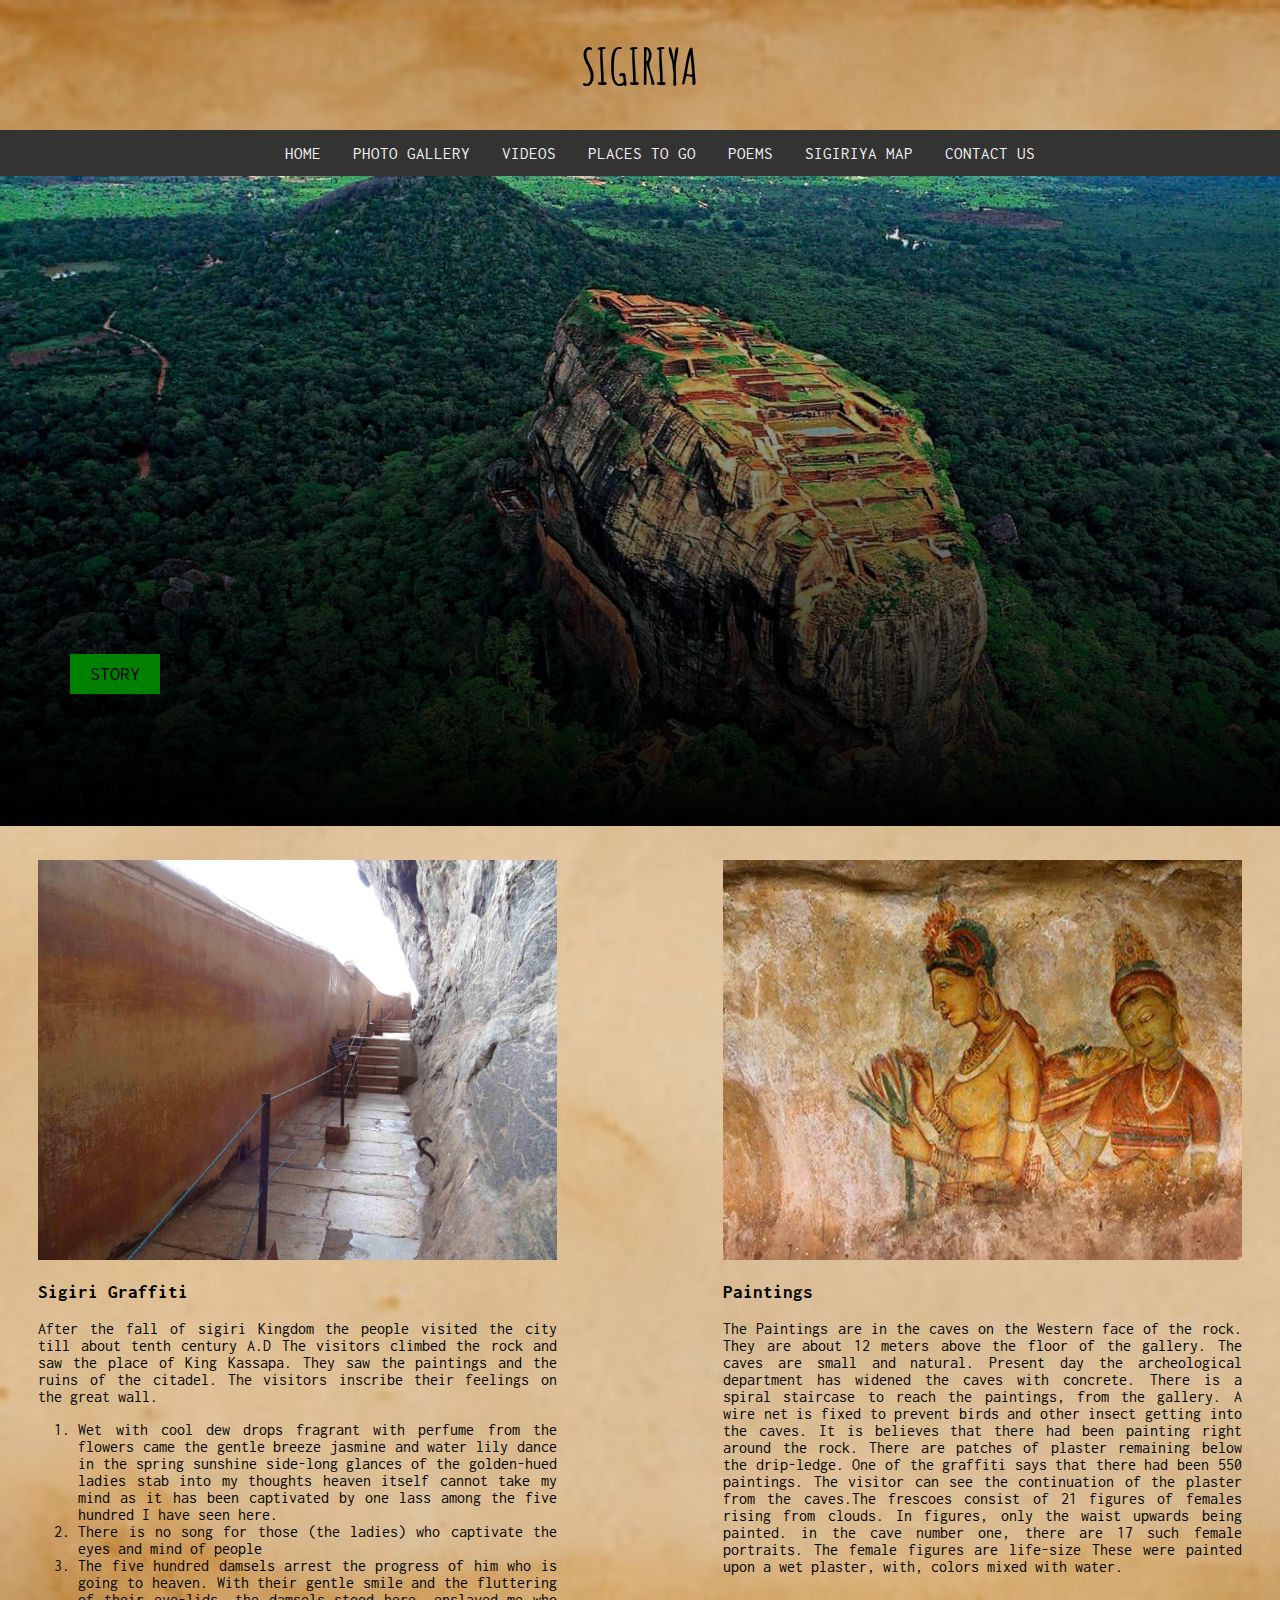
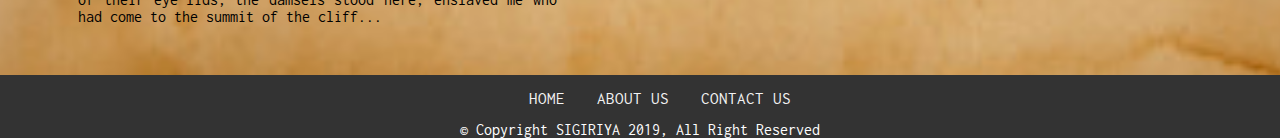
<file: index.html>
<!doctype html>
<html>

<head>
  <link href="https://fonts.googleapis.com/css?family=Inconsolata" rel="stylesheet">
  <link href="https://fonts.googleapis.com/css?family=Amatic+SC|Shadows+Into+Light" rel="stylesheet">
  <meta charset="utf-8">
  <title>SIGIRIYA</title>
  <meta name="viewport" content="width=device-width, initial-scale=1">
  <meta name="keywords"
    content="sigiriya, srilanka, tourist places in sri lanka, sri lanka, sri lankan paintings, Sigiriya Rock Fortress">
  <meta name="description" content="About Sigiriya and Tourist Guide">
  <meta name="author" content="Kavindu Keshan">
  <link rel="stylesheet" href="css/main.css">
  <script src="js/script.js"></script>
</head>

<body>
  <div class="main">
    <header class="header">
      <h1 class="logo">SIGIRIYA</h1>
      <ul class="nav">
        <li><a href="index.html">Home</a></li>
        <li><a href="photo_gallery.html">Photo Gallery</a></li>
        <li><a href="videos.html">Videos</a></li>
        <li><a href="placestogo.html">Places to go</a></li>
        <li><a href="poems.html">Poems</a></li>
        <li><a href="sigiriyamap.html">sigiriya map</a></li>
        <li><a href="contactus.html">Contact Us</a></li>
      </ul>
    </header>
    <div class="aboutking">
      <p> <br><br>
        <a href="story.html" class="button_one"> <span> STORY </span></a>
      </p>
    </div><br><br>

    <div class="second_content group">
      <div class="graffiti">
        <div class="pics_one">
          <a href="poems.html">
          <img src="img/sigiriya_mirror_wall.jpg" alt="mirror wall" class="picsHover">
        </a>
        </div>
        <div class="paragraph">
          <h3>Sigiri Graffiti</h3>
          <p>After the fall of sigiri Kingdom the people visited the city till about tenth century A.D The visitors
            climbed the rock and saw the place of King Kassapa. They
            saw the paintings and the ruins of the citadel. The visitors inscribe their feelings on the great wall.
          </p>
          <ol>
            <li>Wet with cool dew drops fragrant with perfume from the flowers came the gentle breeze jasmine and water
              lily dance in the spring sunshine side-long glances of the golden-hued ladies stab into my thoughts
              heaven itself cannot take my mind as it has been captivated by one lass among the five hundred I have
              seen here.</li>
            <li>There is no song for those (the ladies) who captivate the eyes and mind of people</li>
            <li>The five hundred damsels arrest the progress of him who is going to heaven.
              With their gentle smile and the fluttering of their eye-lids, the damsels stood here,
              enslaved me who had come to the summit of the cliff...</li>
          </ol>
          <a href="poems.html" class="button_two"><span>Readmore</span></a>
          <br>
          <br>
        </div>
      </div>
      <div class="paintings">
        <div class="pics_two">
          <a href="photo_gallery.html">
          <img src="img/paintings.jpg" alt="paintings" class="picsHover">
        </a>
        </div>
        <div class="paragraph">
          <h3>Paintings</h3>
          <p>The Paintings are in the caves on the Western face of the rock. They are about 12 meters above the floor
            of
            the gallery. The caves are small and natural. Present day
            the archeological department has widened the caves with concrete. There is a spiral staircase to reach the
            paintings, from the gallery. A wire
            net is fixed to prevent birds and other insect getting into the caves. It is believes that there had been
            painting right around the rock. There are patches of
            plaster remaining below the drip-ledge. One of the graffiti says that there had been 550 paintings. The
            visitor can see the continuation of the plaster from the caves.The frescoes consist of 21 figures of
            females rising from clouds. In figures, only the waist upwards being painted.
            in the cave number one, there are 17 such female portraits. The female figures are life-size These were
            painted upon a wet plaster, with, colors mixed with water.
          </p>
          <br>
          <a href="photo_gallery.html" class="button_three"><span>More Painting</span></a>
          <br>
          <br>
        </div>
      </div>
    </div>
    <div class="third_content">
      <ul class="footer">
        <li><a href="index.html">Home</a></li>
        <li><a href="about.html">About Us</a></li>
        <li><a href="contactus.html">Contact Us</a></li>

      </ul>
      <p class="footer_copyright">&copy; Copyright SIGIRIYA 2019, All Right Reserved</p>

    </div>
  </div>
</body>

</html>
</file>
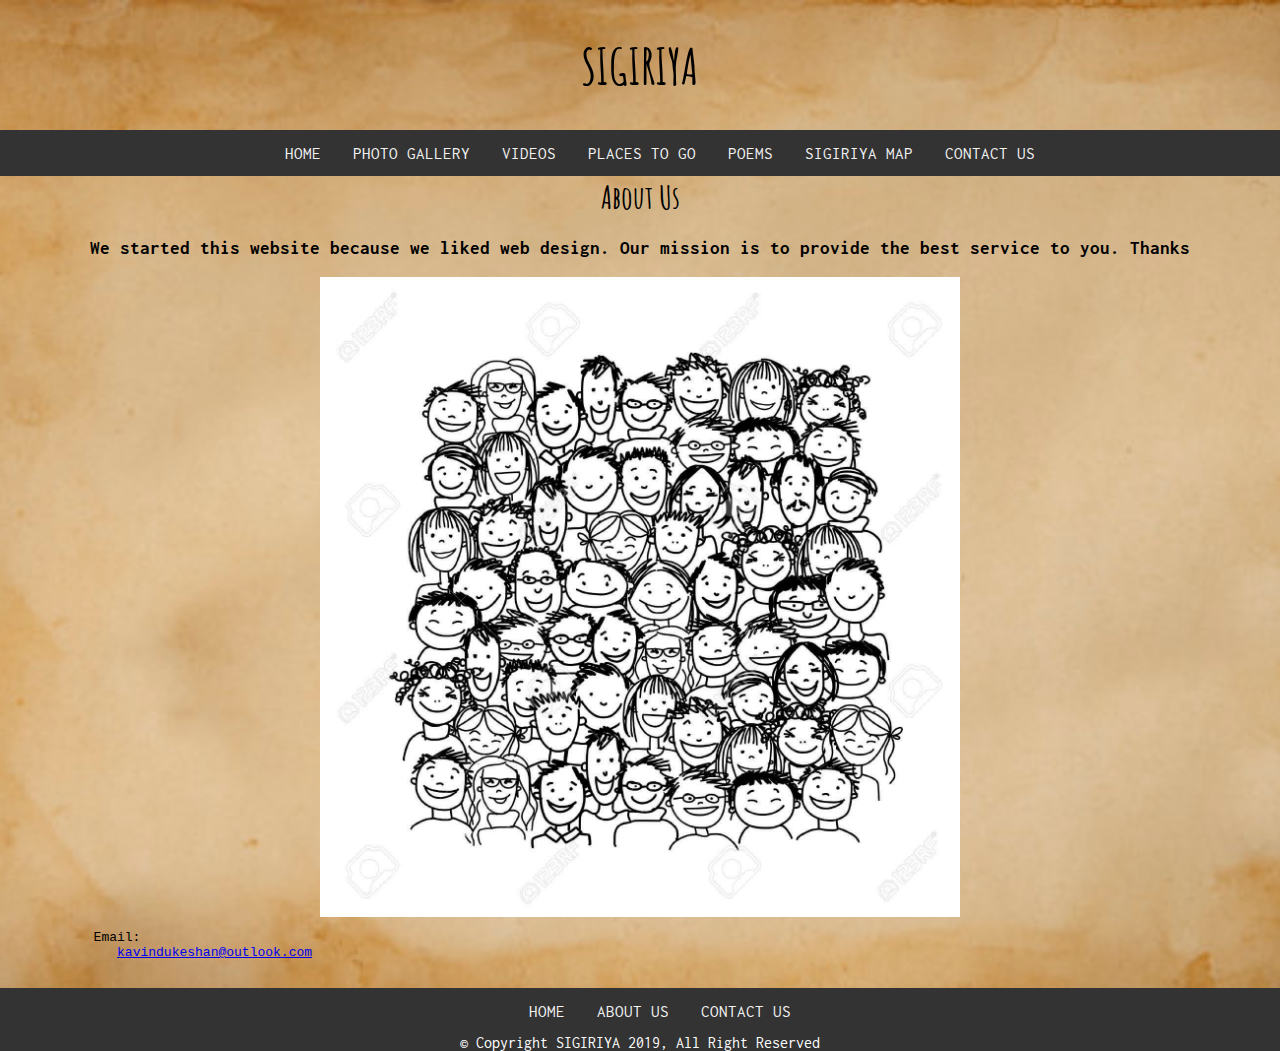
<file: about.html>
<!doctype html>
<html>

<head>
    <meta charset="utf-8">
    <title>SIGIRIYA</title>
    <meta name="viewport" content="width=device-width, initial-scale=1">
    <link rel="stylesheet" href="css/main.css">
    <link href="https://fonts.googleapis.com/css?family=Inconsolata" rel="stylesheet">
    <link href="https://fonts.googleapis.com/css?family=Amatic+SC|Shadows+Into+Light" rel="stylesheet">
</head>

<body>
    <div class="main">
        <header class="header">
            <h1 class="logo">SIGIRIYA</h1>
            <ul class="nav">
                <li><a href="index.html">Home</a></li>
                <li><a href="photo_gallery.html">Photo Gallery</a></li>
                <li><a href="videos.html">Videos</a></li>
                <li><a href="placestogo.html">Places to go</a></li>
                <li><a href="poems.html">Poems</a></li>
                <li><a href="sigiriyamap.html">sigiriya map</a></li>
                <li><a href="contactus.html">Contact Us</a></li>
            </ul>
        </header>
        <h1 class="gallery_h1">About Us</h1>
        <div>
            <h3 class="aboutWe">
                We started this website because we liked web design. Our mission is to provide 
                the best service to you. Thanks
            </h3>
            <img src="img/we.jpeg" alt="aboutus" class="weimg">

            <pre>
            Email:
               <a href="mailto:kavindukeshan@outlook.com">kavindukeshan@outlook.com</a> 
        </pre>



        </div>
        <div class="third_content">
            <ul class="footer">
                <li><a href="index.html">Home</a></li>
                <li><a href="about.html">About Us</a></li>
                <li><a href="contactus.html">Contact Us</a></li>
                
            </ul>
            <p class="footer_copyright">&copy; Copyright SIGIRIYA 2019, All Right Reserved</p>
        </div>
</body>

</html>
</file>
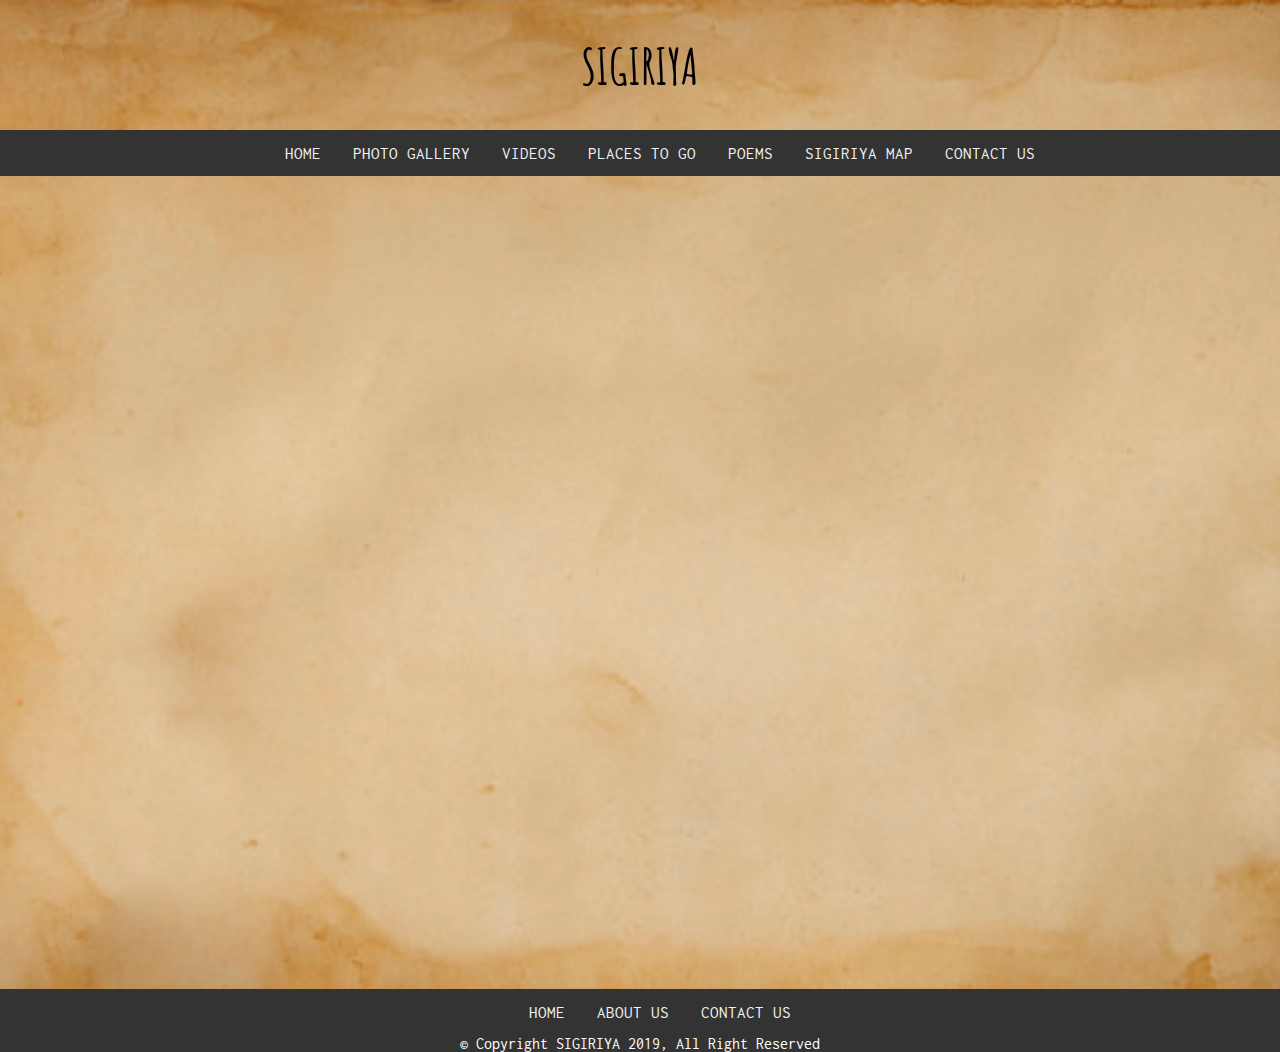
<file: contactus.html>
<!doctype html>
<html>

<head>
  <meta charset="utf-8">
  <title>SIGIRIYA</title>
  <meta name="viewport" content="width=device-width, initial-scale=1">
  <link rel="stylesheet" href="css/main.css">
  <link href="https://fonts.googleapis.com/css?family=Inconsolata" rel="stylesheet">
  <link href="https://fonts.googleapis.com/css?family=Amatic+SC|Shadows+Into+Light" rel="stylesheet">
</head>

<body>
  <div class="main">
    <header class="header">
      <h1 class="logo">SIGIRIYA</h1>
      <ul class="nav">
        <li><a href="index.html">Home</a></li>
        <li><a href="photo_gallery.html">Photo Gallery</a></li>
        <li><a href="videos.html">Videos</a></li>
        <li><a href="placestogo.html">Places to go</a></li>
        <li><a href="poems.html">Poems</a></li>
        <li><a href="sigiriyamap.html">sigiriya map</a></li>
        <li><a href="contactus.html">Contact Us</a></li>
      </ul>
    </header>
  </div>
  <div class="contact_us">
    <iframe <iframe
      src="https://docs.google.com/forms/d/e/1FAIpQLSdF1XqQEcsJaIbvICWvInGD07sxsIwusCcBS7xnwq4KuRIJsw/viewform?embedded=true"
      width="640" height="790" frameborder="0" marginheight="0" marginwidth="0">Loading...</iframe>
  </div>
  <div class="third_content">
    <ul class="footer">
      <li><a href="index.html">Home</a></li>
      <li><a href="about.html">About Us</a></li>
      <li><a href="contactus.html">Contact Us</a></li>

    </ul>
    <p class="footer_copyright">&copy; Copyright SIGIRIYA 2019, All Right Reserved</p>
  </div>
</body>

</html>
</file>
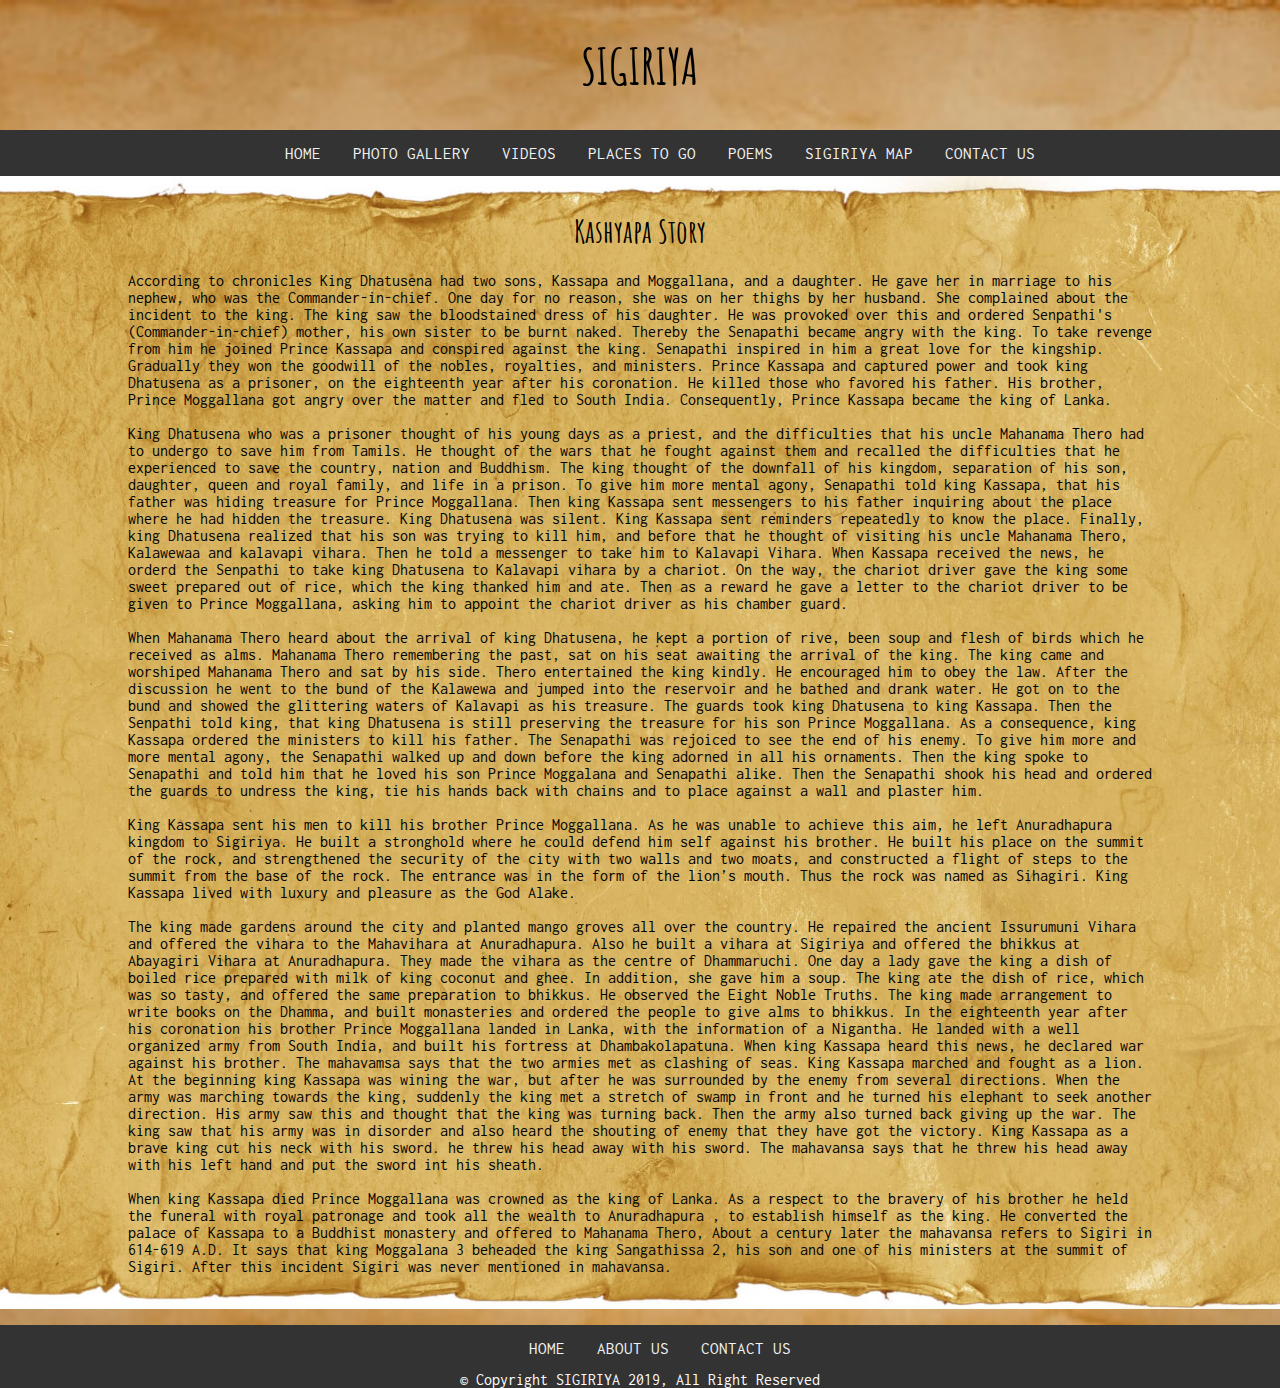
<file: kashyapa.html>
<!doctype html>
<html>

<head>
    <meta charset="utf-8">
    <title>SIGIRIYA</title>
    <meta name="viewport" content="width=device-width, initial-scale=1">
    <link rel="stylesheet" href="css/main.css">
    <link href="https://fonts.googleapis.com/css?family=Inconsolata" rel="stylesheet">
    <link href="https://fonts.googleapis.com/css?family=Amatic+SC|Shadows+Into+Light" rel="stylesheet">
</head>

<body>
    <div class="main">
        <header class="header">
            <h1 class="logo">SIGIRIYA</h1>
            <ul class="nav">
                <li><a href="index.html">Home</a></li>
                <li><a href="photo_gallery.html">Photo Gallery</a></li>
                <li><a href="videos.html">Videos</a></li>
                <li><a href="placestogo.html">Places to go</a></li>
                <li><a href="poems.html">Poems</a></li>
                <li><a href="sigiriyamap.html">sigiriya map</a></li>
                <li><a href="contactus.html">Contact Us</a></li>
            </ul>
        </header>
        <div class="backgroundTwo">
            <br><br>
        <h1 class="gallery_h1">Kashyapa Story</h1>

        
        <div class="kashyapaStory">
            <p>
                According to chronicles King Dhatusena had two sons, Kassapa and Moggallana, and a daughter. He gave
                her in
                marriage to his nephew, who was the Commander-in-chief.
                One day for no reason, she was on her thighs by her husband. She complained about the incident to the
                king. The
                king saw the bloodstained dress of his daughter. He
                was provoked over this and ordered Senpathi's (Commander-in-chief) mother, his own sister to be burnt
                naked.
                Thereby the Senapathi became angry with the king. To take
                revenge from him he joined Prince Kassapa and conspired against the king. Senapathi inspired in him a
                great
                love for the kingship.
                Gradually they won the goodwill of the nobles, royalties, and ministers. Prince Kassapa and captured
                power and
                took king Dhatusena as a prisoner, on the eighteenth year
                after his coronation. He killed those who favored his father. His brother, Prince Moggallana got angry
                over
                the matter and fled to South India. Consequently, Prince Kassapa
                became the king of Lanka.
                <br>
                <br>
                King Dhatusena who was a prisoner thought of his young days as a priest, and the difficulties that his
                uncle Mahanama Thero had to undergo to save him from Tamils. He thought of the wars that he fought
                against them and recalled the difficulties that he experienced to save the country, nation and
                Buddhism. The king thought of the downfall of his kingdom, separation of his son, daughter, queen and
                royal family, and life in a prison. To give him more mental agony, Senapathi told king Kassapa, that
                his father was hiding treasure for Prince Moggallana. Then king Kassapa sent messengers to his father
                inquiring about the place where he had hidden the treasure. King Dhatusena was silent. King Kassapa
                sent reminders repeatedly to know the place. Finally, king Dhatusena realized that his son was trying
                to kill him, and before that he thought of visiting his uncle Mahanama Thero, Kalawewaa and kalavapi
                vihara. Then he told a messenger to take him to Kalavapi Vihara. When Kassapa received the news, he
                orderd the Senpathi to take king Dhatusena to Kalavapi vihara by a
                chariot. On the way, the chariot driver gave the king some sweet prepared out of rice, which the king
                thanked him and ate. Then as a reward he gave a letter to the chariot driver to be given to Prince
                Moggallana, asking him to appoint the chariot driver as his chamber guard.
                <br>
                <br>

                When Mahanama Thero heard about the arrival of king Dhatusena, he kept a portion of rive, been soup and
                flesh of birds which he received as alms. Mahanama Thero remembering the past, sat
                on his seat awaiting the arrival of the king. The king came and worshiped Mahanama Thero and sat by his
                side. Thero entertained the king kindly. He encouraged him to obey the law. After the discussion he
                went to the bund of the Kalawewa and jumped into the reservoir and he bathed and drank water. He got on
                to the bund and showed the glittering waters of Kalavapi as his treasure. The
                guards took king Dhatusena to king Kassapa. Then the Senpathi told king, that king Dhatusena is still
                preserving the treasure for his son Prince Moggallana. As a consequence, king Kassapa ordered the
                ministers to kill his father. The Senapathi was rejoiced to see the end of his enemy. To give him more
                and more mental agony, the Senapathi walked up and down before the king adorned in all his ornaments.
                Then the king spoke to Senapathi and told him that he loved his son Prince Moggalana and Senapathi
                alike. Then the Senapathi shook his head and ordered the guards to undress the king, tie his hands back
                with chains and to place against a wall and plaster him.
                <br>
                <br>

                King Kassapa sent his men to kill his brother Prince Moggallana. As he was unable to achieve this aim,
                he left Anuradhapura kingdom to Sigiriya. He built a stronghold where he could defend him self against
                his brother. He built his place on the summit of the rock, and strengthened the security of the city
                with two walls and two moats, and constructed a flight of steps to the summit from the base of the
                rock. The entrance was in the form of the lion’s mouth. Thus the rock was named as Sihagiri. King
                Kassapa lived with luxury and pleasure as the God Alake.
                <br>
                <br>

                The king made gardens around the city and planted mango groves all over the country. He repaired the
                ancient Issurumuni Vihara and offered the vihara to the Mahavihara at Anuradhapura. Also he built a
                vihara at Sigiriya and offered the bhikkus at Abayagiri Vihara at Anuradhapura. They made the vihara as
                the centre of Dhammaruchi. One day a lady gave the king a dish of boiled rice prepared with milk of
                king coconut and ghee. In addition, she gave him a soup. The king ate the dish of rice, which was so
                tasty, and offered the same preparation to bhikkus. He observed the Eight Noble Truths. The king made
                arrangement to write books on the Dhamma, and built monasteries and ordered the people to give alms to
                bhikkus. In the eighteenth year after his coronation his brother Prince Moggallana landed in Lanka,
                with the information of a Nigantha. He landed with a well organized army from South India, and built
                his fortress at Dhambakolapatuna. When king Kassapa heard this news, he declared war against his
                brother. The mahavamsa says that the two armies met as clashing of seas. King Kassapa marched and
                fought as a lion. At the beginning king Kassapa was wining the war, but after he was surrounded by the
                enemy from several directions. When the army was marching towards the king, suddenly the king met a
                stretch of swamp in front and he turned his elephant to seek another direction. His army saw this and
                thought that the king was turning back. Then the army also turned back giving up the war. The king saw
                that his army was in disorder and also heard the shouting of enemy that they have got the victory. King
                Kassapa as a brave king cut his neck with his sword. he threw his head away with his sword. The
                mahavansa says that he threw his head away with his left hand and put the sword int his sheath.
                <br>
                <br>
                When king Kassapa died Prince Moggallana was crowned as the king of Lanka. As a respect to the bravery
                of his brother he held the funeral with royal patronage and took all the wealth to Anuradhapura , to
                establish himself as the king. He converted the palace of Kassapa to a Buddhist monastery and offered
                to Mahanama Thero, About a century later the mahavansa refers to Sigiri in 614-619 A.D. It says that
                king Moggalana 3 beheaded the king Sangathissa 2, his son and one of his ministers at the summit of
                Sigiri. After this incident Sigiri was never mentioned in mahavansa.
                <br>
                <br>
                <br>

            </p>
        </div>
    </div>
</div>
    <div class="third_content">
        <ul class="footer">
          <li><a href="index.html">Home</a></li>
          <li><a href="about.html">About Us</a></li>
          <li><a href="contactus.html">Contact Us</a></li>
          
        </ul>
        <p class="footer_copyright">&copy; Copyright SIGIRIYA 2019, All Right Reserved</p>
      </div>
</body>

</html>
</file>
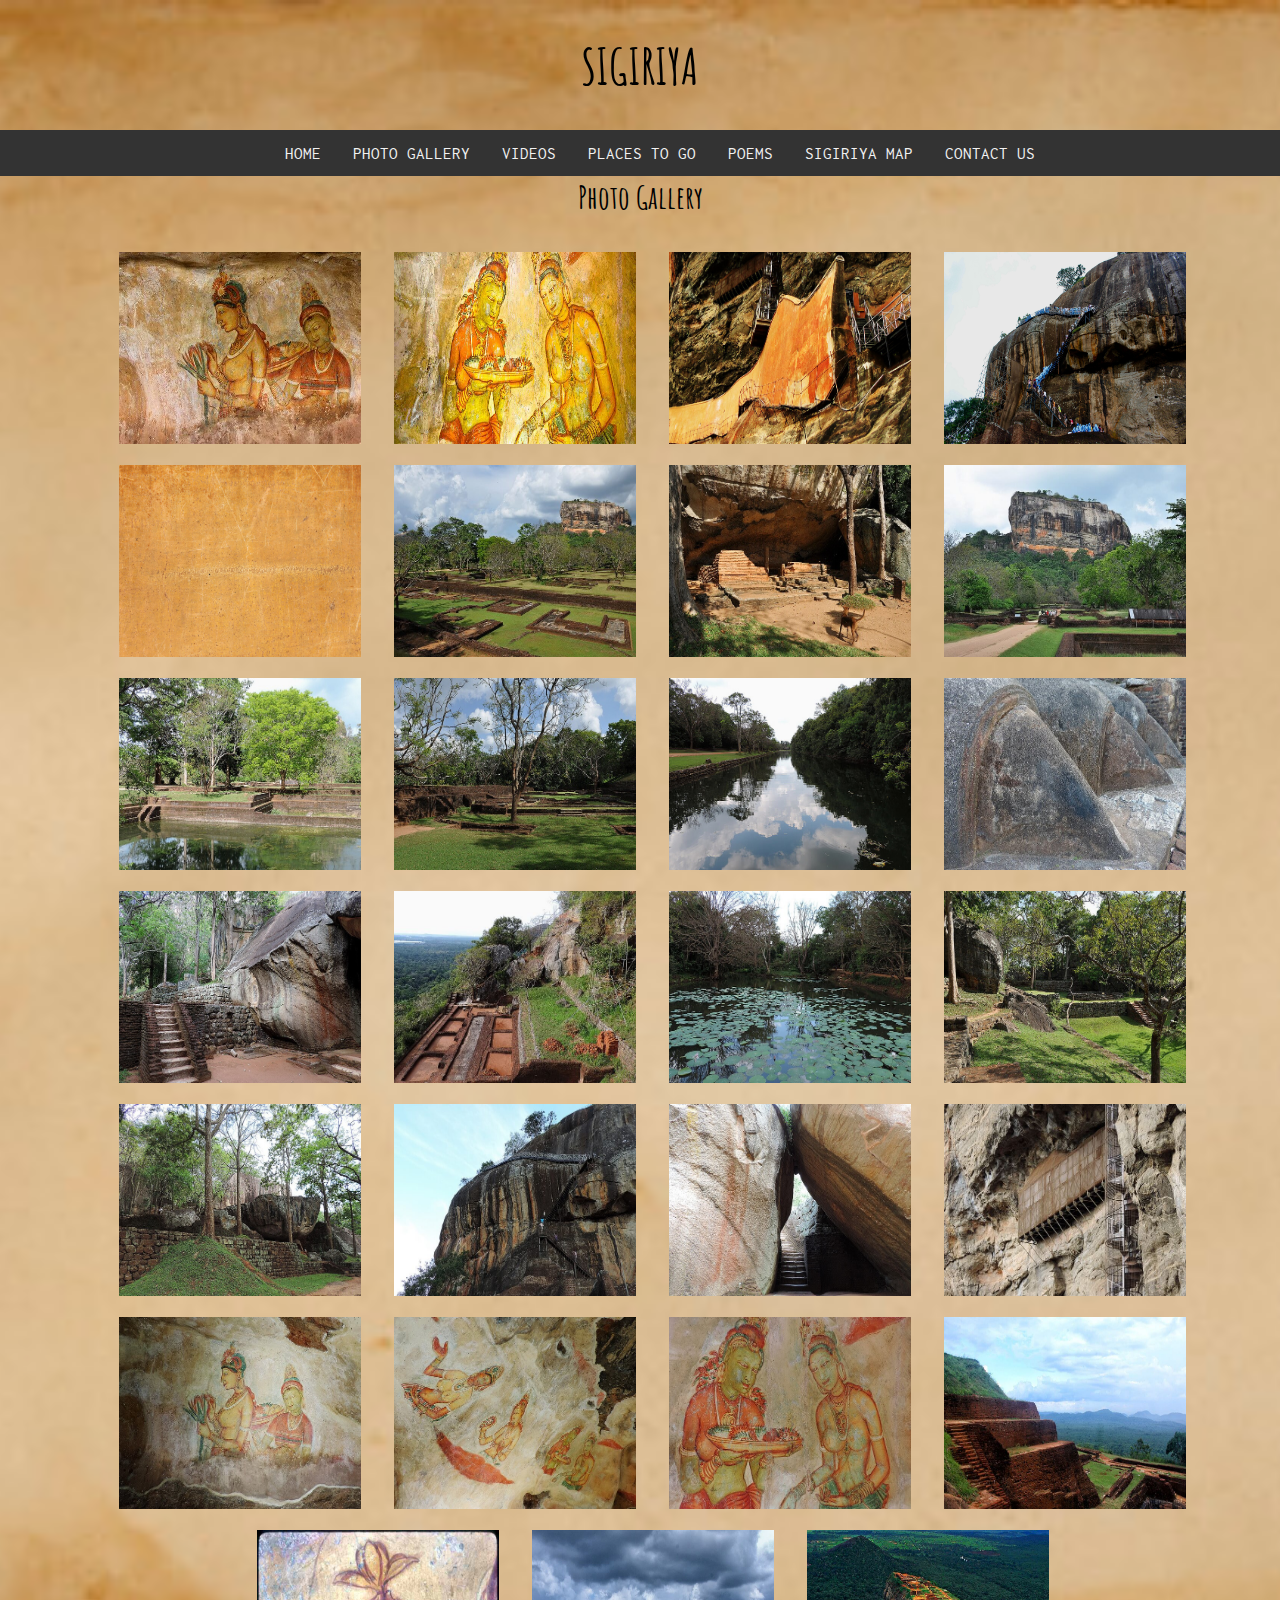
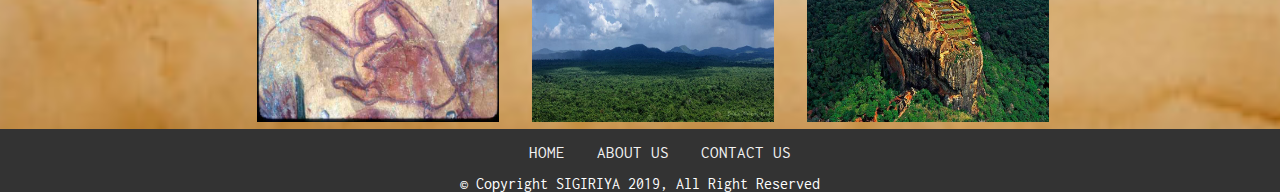
<file: photo_gallery.html>
<!doctype html>
<html>

<head>
  <meta charset="utf-8">
  <title>SIGIRIYA</title>
  <meta name="viewport" content="width=device-width, initial-scale=1">
  <link rel="stylesheet" href="css/main.css">
  <link href="https://fonts.googleapis.com/css?family=Inconsolata" rel="stylesheet">
  <link href="https://fonts.googleapis.com/css?family=Amatic+SC|Shadows+Into+Light" rel="stylesheet">
</head>

<body>
  <div class="main">
        <header class="header" class="photo_header">
            <h1 class="logo">SIGIRIYA</h1>
            <ul class="nav">
                <li><a href="index.html">Home</a></li>
                <li><a href="photo_gallery.html">Photo Gallery</a></li>
                <li><a href="videos.html">Videos</a></li>
                <li><a href="placestogo.html">Places to go</a></li>
                <li><a href="poems.html">Poems</a></li>
                <li><a href="sigiriyamap.html">sigiriya map</a></li>
                <li><a href="contactus.html">Contact Us</a></li>
            </ul>
        </header>
        <h1 class="gallery_h1">Photo Gallery</h1>
                <div class="photos">
                    <a target="_blank" href="img/sigiriya_one.jpg">
                        <img src="img/sigiriya_one.jpg" alt="ladies">
                    </a>

                    <a target="_blank" href="img/Sigiriya_two.jpg">
                    <img src="img/Sigiriya_two.jpg" alt="ladies">
                    </a>

                    <a target="_blank" href="img/sigiriya_mirrorwall_one.jpg">
                        <img src="img/sigiriya_mirrorwall_one.jpg" alt="mirrorwall">
                    </a>

                    <a target="_blank" href="img/ladder_one.jpg">
                        <img src="img/ladder_one.jpg" alt="ladder">
                    </a>


                    <a target="_blank" href="img/sigiriya_mirrorwall_two.jpg">
                        <img src="img/sigiriya_mirrorwall_two.jpg" alt="mirrorwall">
                    </a>

                    <a target="_blank" href="img/one.jpg">
                        <img src="img/one.jpg" alt="one">
                    </a>

                    <a target="_blank" href="img/two.jpg">
                        <img src="img/two.jpg" alt="two">
                    </a>

                    <a target="_blank" href="img/three.jpg">
                        <img src="img/three.jpg" alt="three">
                    </a>

                    <a target="_blank" href="img/four.jpg">
                        <img src="img/four.jpg" alt="four">
                    </a>

                    <a target="_blank" href="img/five.jpg">
                        <img src="img/five.jpg" alt="five">
                    </a>

                    <a target="_blank" href="img/six.jpg">
                        <img src="img/six.jpg" alt="six">
                    </a>

                    <a target="_blank" href="img/seven.jpg">
                        <img src="img/seven.jpg" alt="seven">
                    </a>

                    <a target="_blank" href="img/nine.jpg">
                        <img src="img/nine.jpg" alt="nine">
                    </a>

                    <a target="_blank" href="img/ten.jpg">
                        <img src="img/ten.jpg" alt="ten">
                    </a>

                    <a target="_blank" href="img/eleven.jpg">
                        <img src="img/eleven.jpg" alt="eleven">
                    </a>

                    <a target="_blank" href="img/twelve.jpg">
                        <img src="img/twelve.jpg" alt="twelve">
                    </a>

                    <a target="_blank" href="img/thirteen.jpg">
                        <img src="img/thirteen.jpg" alt="thirteen">
                    </a>

                    <a target="_blank" href="img/fourteen.jpg">
                        <img src="img/fourteen.jpg" alt="fourteen">
                    </a>

                    <a target="_blank" href="img/sixteen.jpg">
                        <img src="img/sixteen.jpg" alt="sixteen">
                    </a>

                    <a target="_blank" href="img/seventeen.jpg">
                        <img src="img/seventeen.jpg" alt="seventeen">
                    </a>

                    <a target="_blank" href="img/eighteen.jpg">
                        <img src="img/eighteen.jpg" alt="eighteen">
                    </a>

                    <a target="_blank" href="img/nineteen.jpg">
                        <img src="img/nineteen.jpg" alt="nineteen">
                    </a>

                    <a target="_blank" href="img/twenty.jpg">
                        <img src="img/twenty.jpg" alt="twenty">
                    </a>
                    
                    <a target="_blank" href="img/twentyone.jpg">
                        <img src="img/twentyone.jpg" alt="twentyone">
                    </a>

                    <a target="_blank" href="img/twentytwo.jpg">
                        <img src="img/twentytwo.jpg" alt="twentytwo">
                    </a>

                    <a target="_blank" href="img/twentythree.jpg">
                        <img src="img/twentythree.jpg" alt="twentythree">
                    </a>

                    <a target="_blank" href="img/twentyfour.jpg">
                        <img src="img/twentyfour.jpg" alt="twentyfour">
                    </a>

                </div>
    </div>
    <div class="third_content">
            <ul class="footer">
              <li><a href="index.html">Home</a></li>
              <li><a href="about.html">About Us</a></li>
              <li><a href="contactus.html">Contact Us</a></li>
              
            </ul>
            <p class="footer_copyright">&copy; Copyright SIGIRIYA 2019, All Right Reserved</p>
          </div>
</body>
</html>
</file>
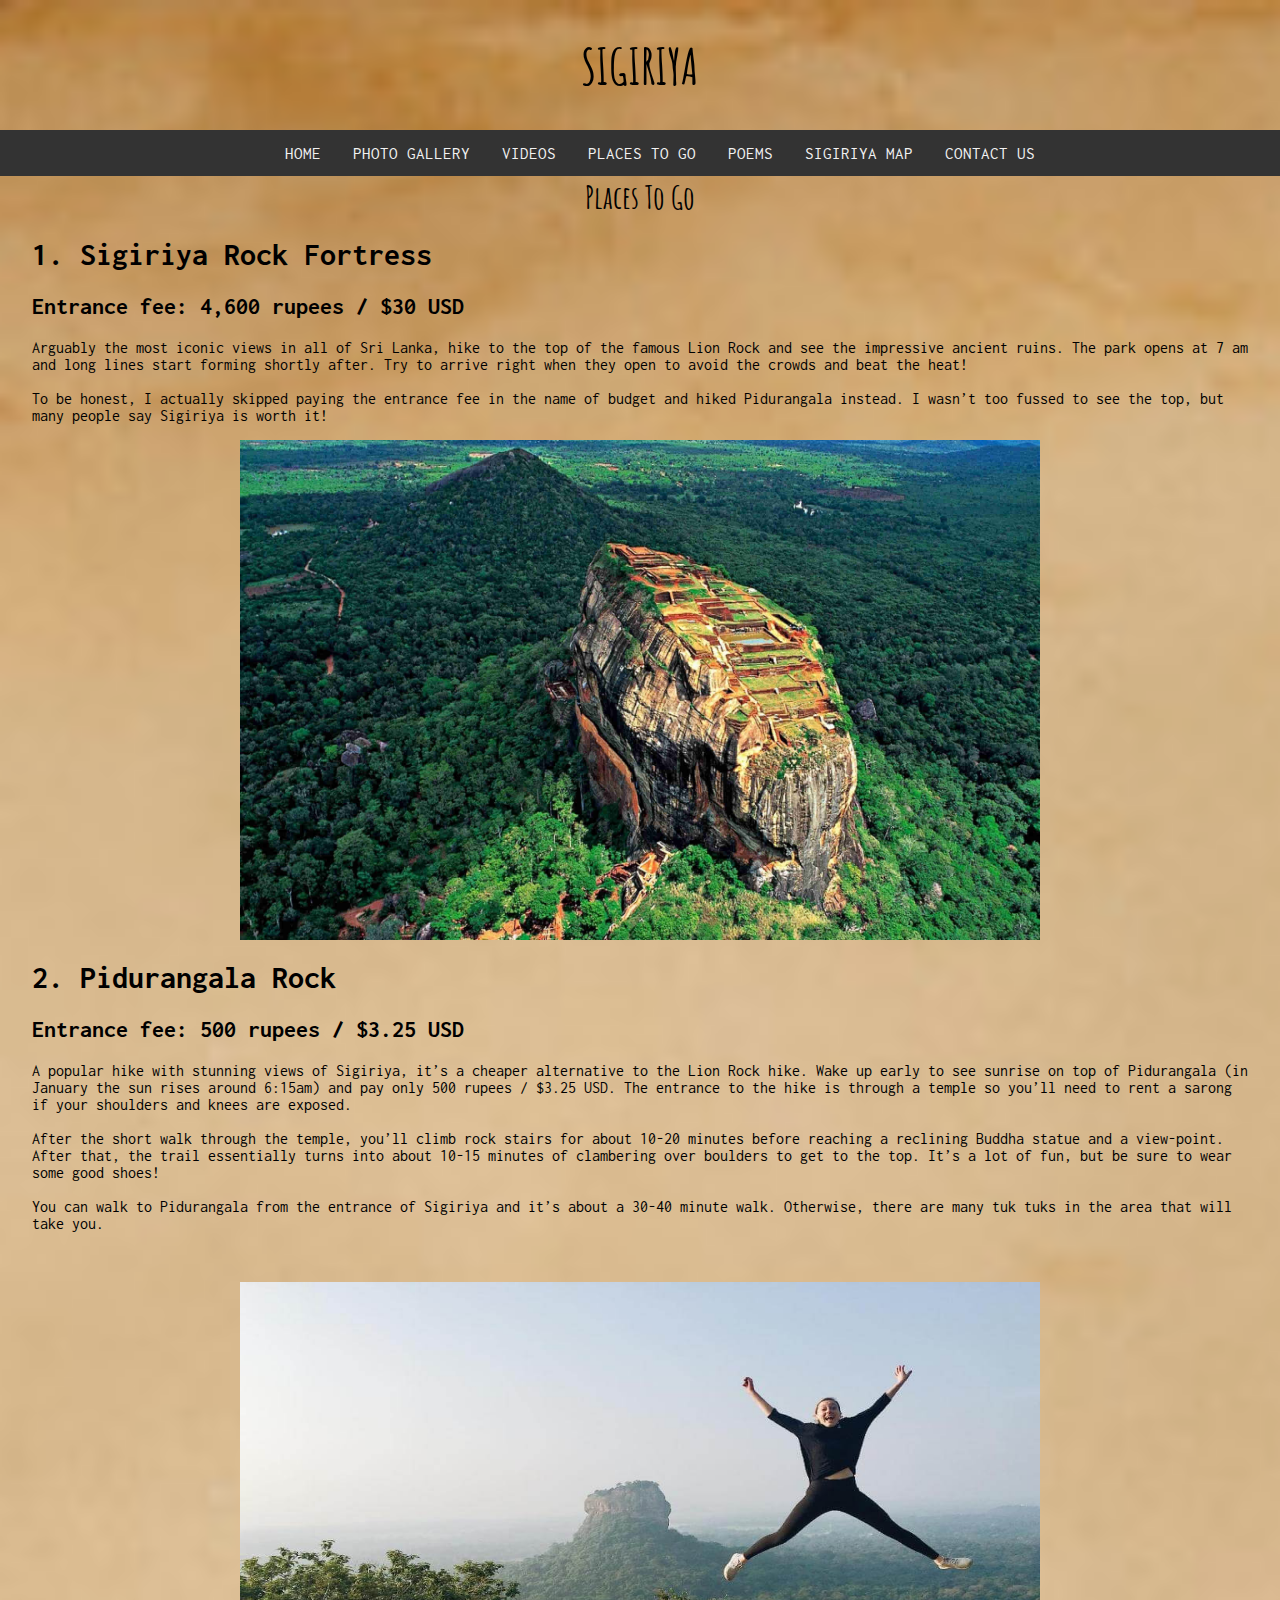
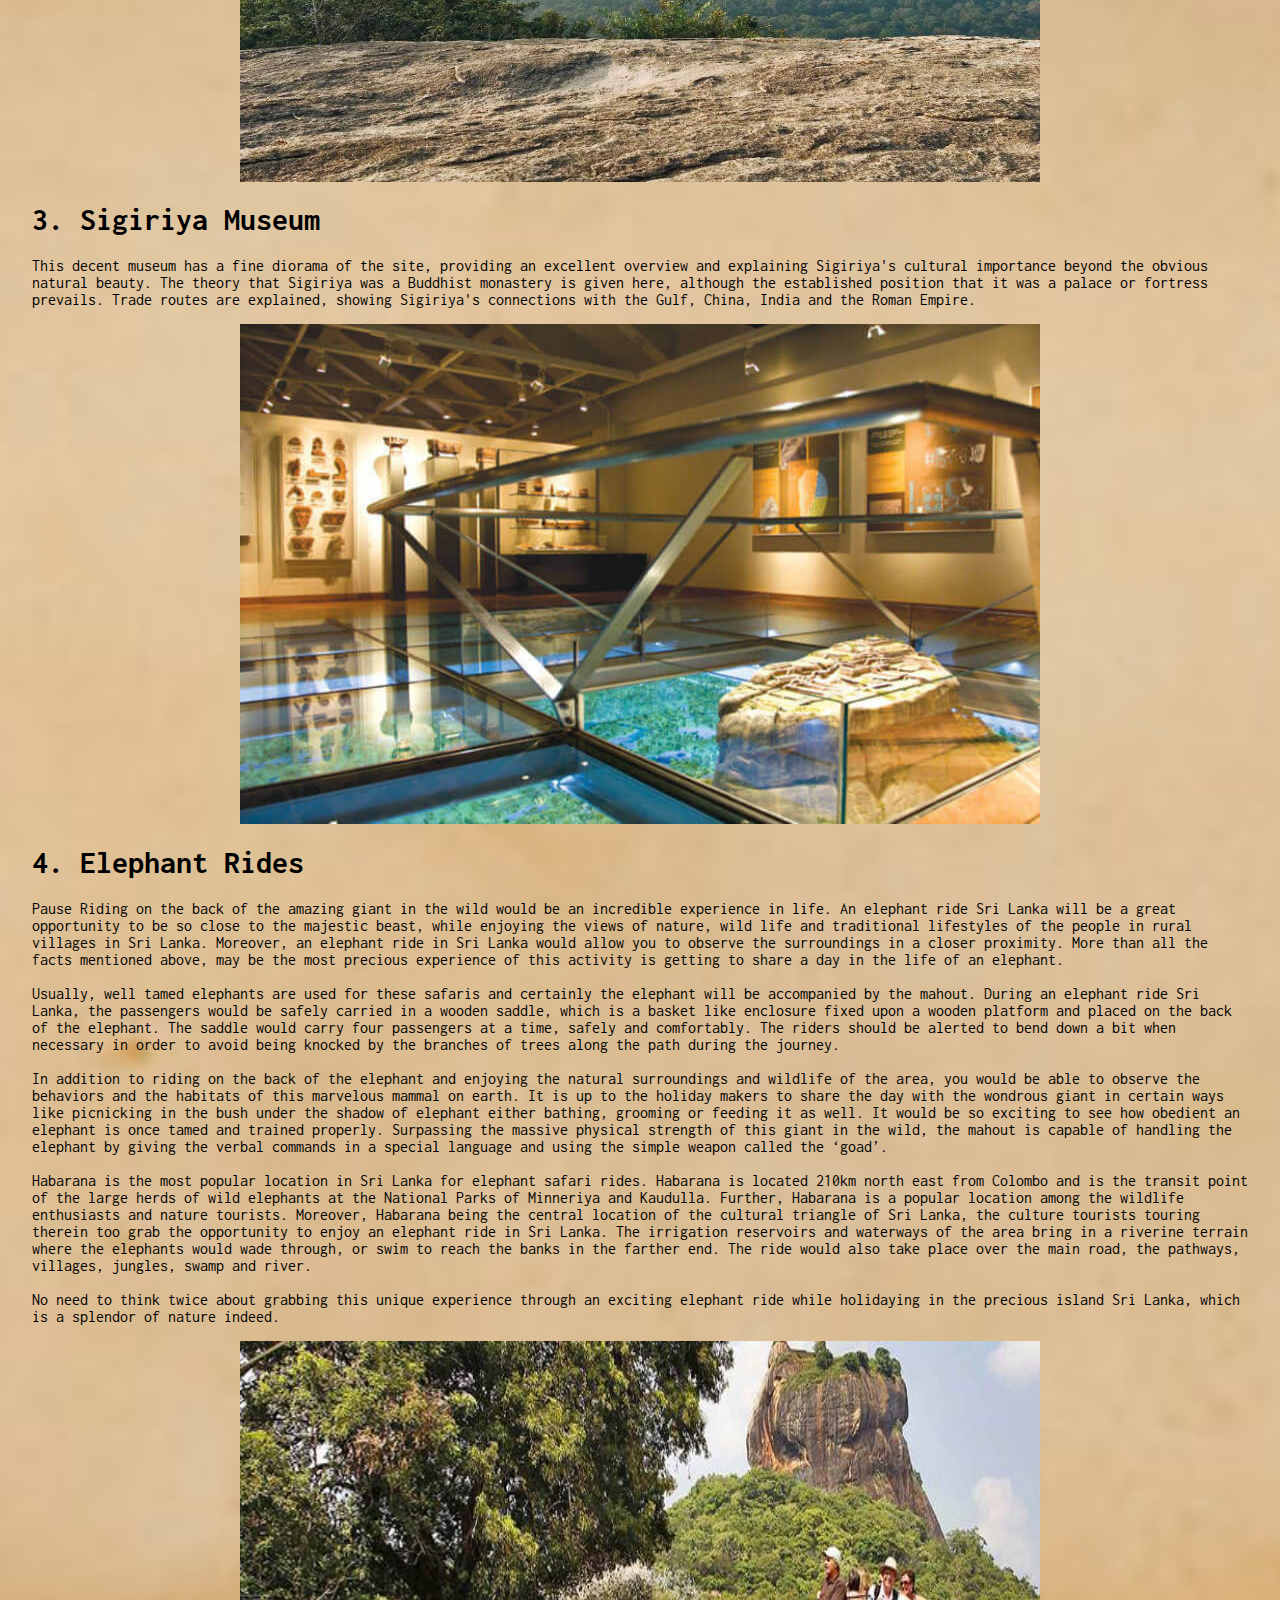
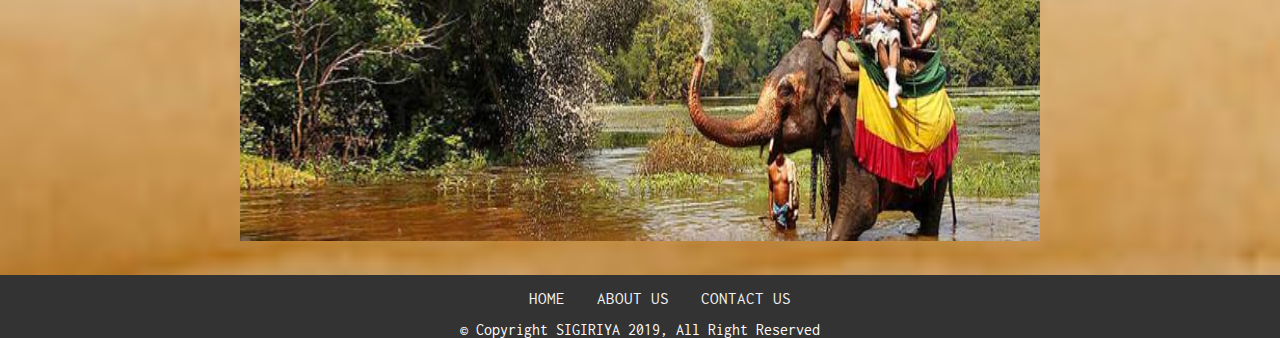
<file: placestogo.html>
<!doctype html>
<html>

<head>
    <meta charset="utf-8">
    <title>SIGIRIYA</title>
    <meta name="viewport" content="width=device-width, initial-scale=1">
    <link rel="stylesheet" href="css/main.css">
    <link href="https://fonts.googleapis.com/css?family=Inconsolata" rel="stylesheet">
    <link href="https://fonts.googleapis.com/css?family=Amatic+SC|Shadows+Into+Light" rel="stylesheet">
</head>

<body>
    <div class="main">
        <header class="header">
            <h1 class="logo">SIGIRIYA</h1>
            <ul class="nav">
                <li><a href="index.html">Home</a></li>
                <li><a href="photo_gallery.html">Photo Gallery</a></li>
                <li><a href="videos.html">Videos</a></li>
                <li><a href="placestogo.html">Places to go</a></li>
                <li><a href="poems.html">Poems</a></li>
                <li><a href="sigiriyamap.html">sigiriya map</a></li>
                <li><a href="contactus.html">Contact Us</a></li>
            </ul>
        </div>
        </header>
        <h1 class="gallery_h1">Places To Go</h1>
        <div class="places">
            <div class="sigiriya_place">
                <h1>1. Sigiriya Rock Fortress</h1>
                <h2>Entrance fee: 4,600 rupees / $30 USD</h2>
                <p>Arguably the most iconic views in all of Sri Lanka, hike to the top of the famous Lion Rock and see
                    the impressive ancient ruins. The park opens at 7 am and long lines start forming shortly after.
                    Try to arrive right when they open to avoid the crowds and beat the heat! <br> <br>
                    To be honest, I actually skipped paying the entrance fee in the name of budget and hiked
                    Pidurangala instead. I wasn’t too fussed to see the top, but many people say Sigiriya is worth it!</p>
                <img src="img/sigiriya.jpg" alt="sigiriya" class="img_placestogo">
            </div>
            <div class="Pidurangala">
                <h1>2. Pidurangala Rock</h1>
                <h2>Entrance fee: 500 rupees / $3.25 USD</h2>
                <p>A popular hike with stunning views of Sigiriya, it’s a cheaper alternative to the Lion Rock hike.
                    Wake up early to see sunrise on top of Pidurangala (in January the sun rises around 6:15am) and pay
                    only 500 rupees / $3.25 USD. The entrance to the hike is through a temple so you’ll need to rent a
                    sarong if your shoulders and knees are exposed. <br> <br>
                    After the short walk through the temple, you’ll climb rock stairs for about 10-20 minutes before
                    reaching a reclining Buddha statue and a view-point. After that, the trail essentially turns into
                    about 10-15 minutes of clambering over boulders to get to the top. It’s a lot of fun, but be sure
                    to wear some good shoes! <br> <br>
                    You can walk to Pidurangala from the entrance of Sigiriya and it’s about a 30-40 minute walk.
                    Otherwise, there are many tuk tuks in the area that will take you.</p> <br> <br>
                <img src="img/pindurangala.jpg" alt="pindurangala" class="img_placestogo">
            </div>
            <div class="museum">
                <h1>3. Sigiriya Museum</h1>
                <p>This decent museum has a fine diorama of the site, providing an excellent overview and explaining
                    Sigiriya's cultural importance beyond the obvious natural beauty. The theory that Sigiriya was a
                    Buddhist monastery is given here, although the established position that it was a palace or
                    fortress
                    prevails. Trade routes are explained, showing Sigiriya's connections with the Gulf, China, India
                    and
                    the Roman Empire.</p>
                <img src="img/sigiriya_museum.jpg" alt="museum" class="img_placestogo">
            </div>
            <div class="elephant_rides">
                <h1>4. Elephant Rides</h1>
                <p>Pause
                    Riding on the back of the amazing giant in the wild would be an incredible experience in life. An
                    elephant ride Sri Lanka will be a great opportunity to be so close to the majestic beast, while
                    enjoying the views of nature, wild life and traditional lifestyles of the people in rural villages
                    in Sri Lanka. Moreover, an elephant ride in Sri Lanka would allow you to observe the surroundings
                    in a closer proximity. More than all the facts mentioned above, may be the most precious experience
                    of this activity is getting to share a day in the life of an elephant. <br> <br>

                    Usually, well tamed elephants are used for these safaris and certainly the elephant will be
                    accompanied by the mahout. During an elephant ride Sri Lanka, the passengers would be safely
                    carried in a wooden saddle, which is a basket like enclosure fixed upon a wooden platform and
                    placed on the back of the elephant. The saddle would carry four passengers at a time, safely and
                    comfortably. The riders should be alerted to bend down a bit when necessary in order to avoid being
                    knocked by the branches of trees along the path during the journey. <br> <br>
                    ​
                    In addition to riding on the back of the elephant and enjoying the natural surroundings and
                    wildlife of the area, you would be able to observe the behaviors and the habitats of this marvelous
                    mammal on earth. It is up to the holiday makers to share the day with the wondrous giant in certain
                    ways like picnicking in the bush under the shadow of elephant either bathing, grooming or feeding
                    it as well. It would be so exciting to see how obedient an elephant is once tamed and trained
                    properly. Surpassing the massive physical strength of this giant in the wild, the mahout is capable
                    of handling the elephant by giving the verbal commands in a special language and using the simple
                    weapon called the ‘goad’. <br> <br>

                    Habarana is the most popular location in Sri Lanka for elephant safari rides. Habarana is located
                    210km north east from Colombo and is the transit point of the large herds of wild elephants at the
                    National Parks of Minneriya and Kaudulla. Further, Habarana is a popular location among the
                    wildlife enthusiasts and nature tourists. Moreover, Habarana being the central location of the
                    cultural triangle of Sri Lanka, the culture tourists touring therein too grab the opportunity to
                    enjoy an elephant ride in Sri Lanka. The irrigation reservoirs and waterways of the area bring in a
                    riverine terrain where the elephants would wade through, or swim to reach the banks in the farther
                    end. The ride would also take place over the main road, the pathways, villages, jungles, swamp and
                    river. <br> <br>
                    ​
                    No need to think twice about grabbing this unique experience through an exciting elephant ride
                    while holidaying in the precious island Sri Lanka, which is a splendor of nature indeed.</p>
                    <img src="img/elephantrides.jpg" alt="elephantrides" class="img_placestogo">
                    <br> <br>
            </div>
        </div>
    
    <div class="third_content">
        <ul class="footer">
            <li><a href="index.html">Home</a></li>
            <li><a href="about.html">About Us</a></li>
            <li><a href="contactus.html">Contact Us</a></li>
            
        </ul>
        <p class="footer_copyright">&copy; Copyright SIGIRIYA 2019, All Right Reserved</p>
    </div>
</body>

</html>
</file>
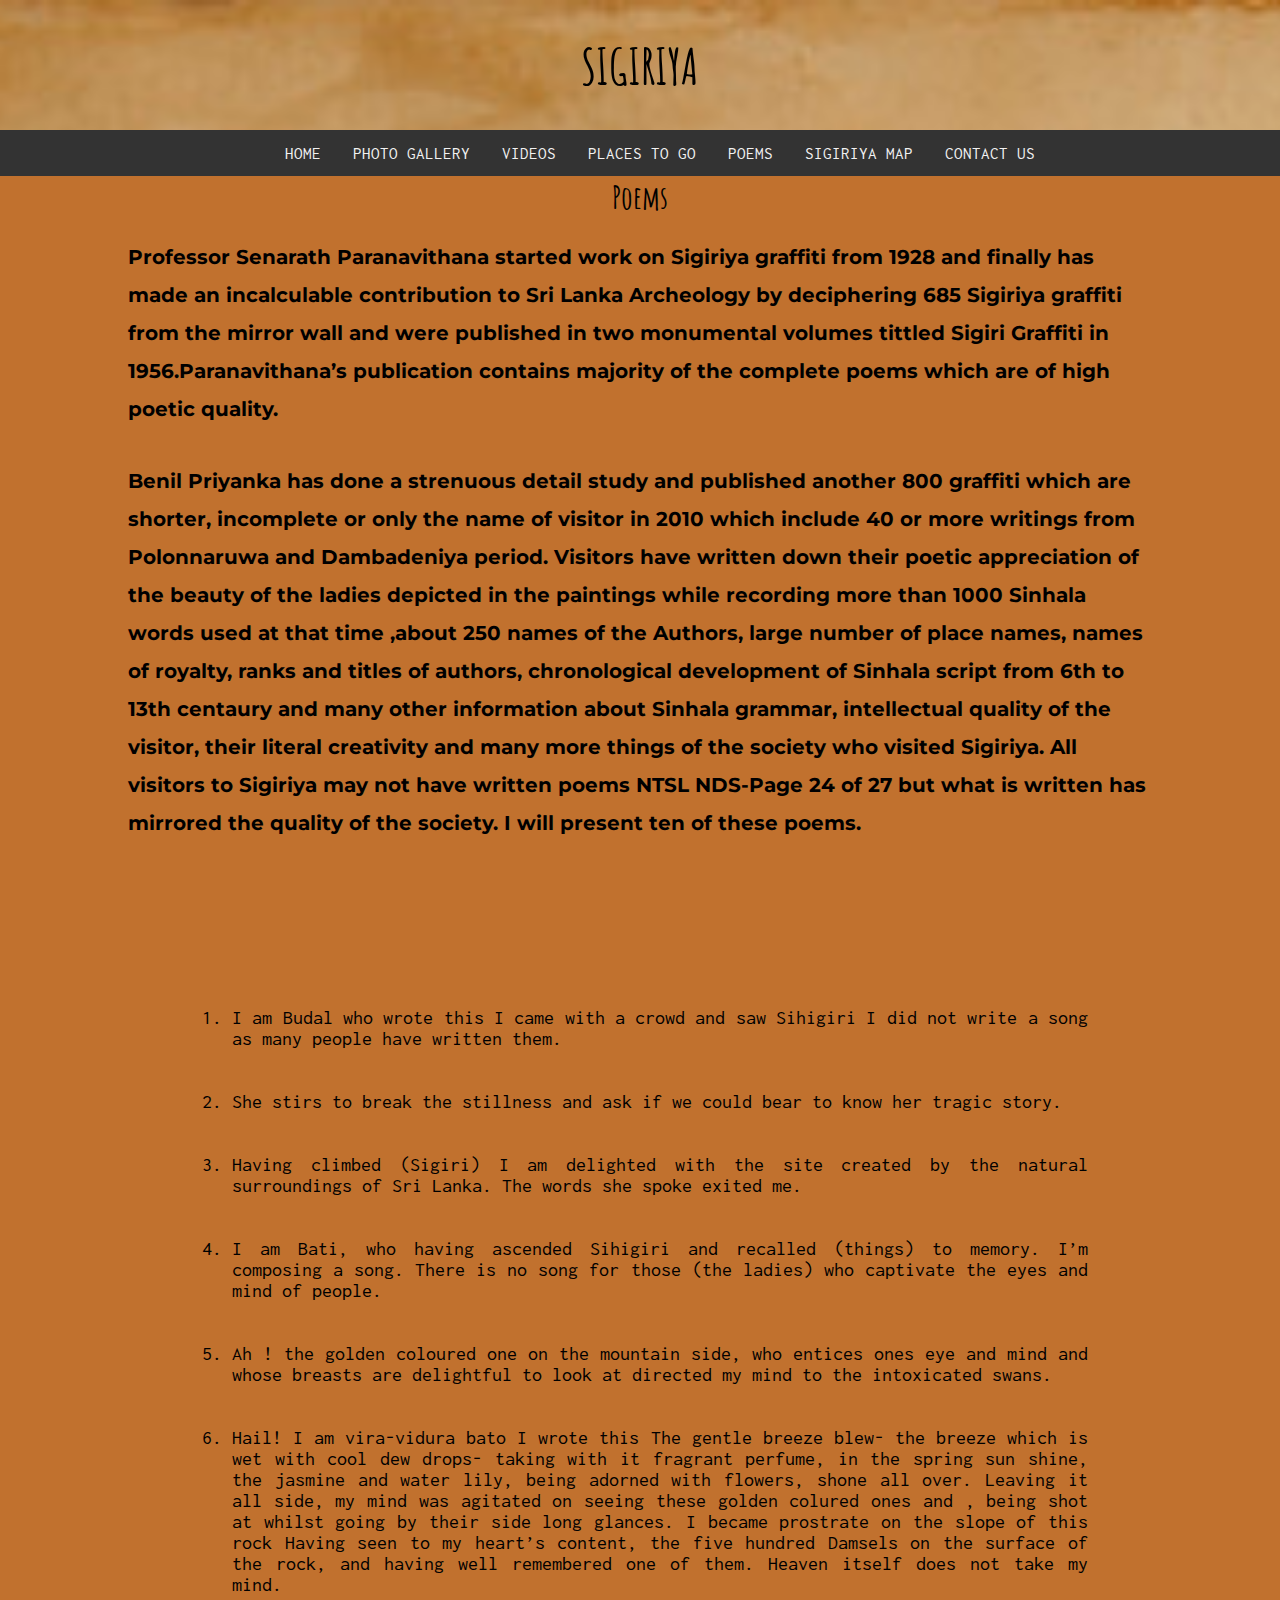
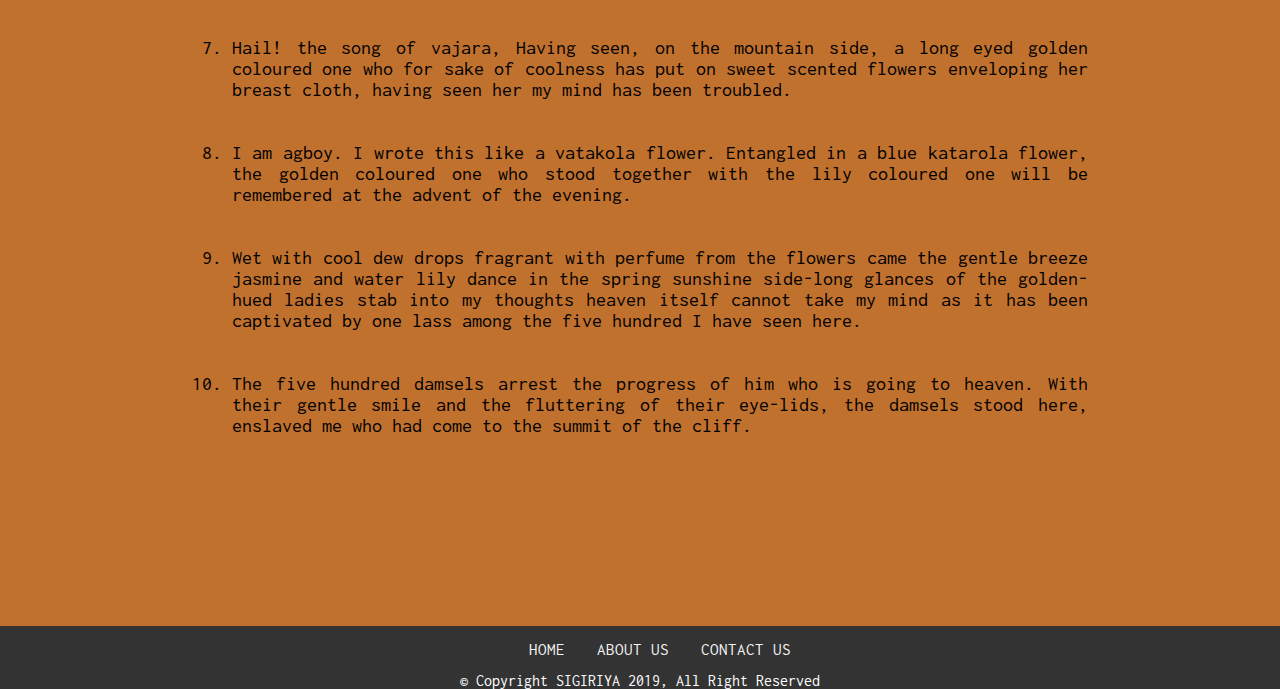
<file: poems.html>
<!doctype html>
<html>

<head>
    <meta charset="utf-8">
    <title>SIGIRIYA</title>
    <meta name="viewport" content="width=device-width, initial-scale=1">
    <link rel="stylesheet" href="css/main.css">
    <link href="https://fonts.googleapis.com/css?family=Inconsolata" rel="stylesheet">
    <link href="https://fonts.googleapis.com/css?family=Amatic+SC|Shadows+Into+Light" rel="stylesheet">
    <link href="https://fonts.googleapis.com/css?family=Open+Sans+Condensed:300" rel="stylesheet">
    <link href="https://fonts.googleapis.com/css?family=Montserrat&display=swap" rel="stylesheet">

</head>

<body>
    <div class="main">
        <header class="header">
            <h1 class="logo">SIGIRIYA</h1>
            <ul class="nav">
                <li><a href="index.html">Home</a></li>
                <li><a href="photo_gallery.html">Photo Gallery</a></li>
                <li><a href="videos.html">Videos</a></li>
                <li><a href="placestogo.html">Places to go</a></li>
                <li><a href="poems.html">Poems</a></li>
                <li><a href="sigiriyamap.html">sigiriya map</a></li>
                <li><a href="contactus.html">Contact Us</a></li>
            </ul>
        </header>        
    </div>    
    <div class="poems">
            <h1 class="gallery_h1">Poems</h1>
        <div>
            <p class="poems_title">Professor Senarath Paranavithana started work on
                Sigiriya graffiti from 1928 and finally has made an
                incalculable contribution to Sri Lanka Archeology by
                deciphering 685 Sigiriya graffiti from the mirror wall
                and were published in two monumental volumes tittled
                Sigiri Graffiti in 1956.Paranavithana’s publication
                contains majority of the complete poems which are of
                high poetic quality.</p><br><br>
            <p class="poems_title">Benil Priyanka has done a strenuous detail study
                and published another 800 graffiti which are shorter,
                incomplete or only the name of visitor in 2010 which
                include 40 or more writings from Polonnaruwa and
                Dambadeniya period.
                Visitors have written down their poetic appreciation of
                the beauty of the ladies depicted in the paintings while
                recording more than 1000 Sinhala words used at that
                time ,about 250 names of the Authors, large number
                of place names, names of royalty, ranks and titles of
                authors, chronological development of Sinhala script
                from 6th to 13th centaury and many other information
                about Sinhala grammar, intellectual quality of the
                visitor, their literal creativity and many more things
                of the society who visited Sigiriya.
                All visitors to Sigiriya may not have written poems
                NTSL NDS-Page 24 of 27
                but what is written has mirrored the quality of the
                society. I will present ten of these poems.

            </p><br>
        </div>
        <div class="poemsContent">
            <div class="poemsTen">
                <ol>
                    <li>

                        I am Budal who wrote this
                        I came with a crowd and saw Sihigiri
                        I did not write a song as many people have
                        written them.

                    </li><br><br>
                    <li>

                        She stirs to break the stillness and ask if we
                        could bear to know her tragic story.


                    </li><br><br>
                    <li>

                        Having climbed (Sigiri) I am delighted with
                        the site created by the natural surroundings of
                        Sri Lanka. The words she spoke exited me.

                    </li><br><br>
                    <li>

                        I am Bati, who having ascended Sihigiri and
                        recalled (things) to memory. I’m composing
                        a song.
                        There is no song for those (the ladies) who
                        captivate the eyes and mind of people.

                    </li><br><br>
                    <li>

                        Ah ! the golden coloured one on the mountain
                        side, who entices ones eye and mind and whose
                        breasts are delightful to look at directed my
                        mind to the intoxicated swans.

                    </li><br><br>
                    <li>

                        Hail! I am vira-vidura bato I wrote this
                        The gentle breeze blew- the breeze which
                        is wet with cool dew drops- taking with it
                        fragrant perfume, in the spring sun shine, the
                        jasmine and water lily, being adorned with
                        flowers, shone all over. Leaving it all side,
                        my mind was agitated on seeing these golden
                        colured ones and , being shot at whilst going
                        by their side long glances.
                        I became prostrate on the slope of this rock
                        Having seen to my heart’s content, the five
                        hundred Damsels on the surface of the rock,
                        and having well remembered one of them.
                        Heaven itself does not take my mind.

                    </li><br><br>
                    <li>

                        Hail! the song of vajara, Having seen, on the
                        mountain side, a long eyed golden coloured
                        one who for sake of coolness has put on sweet
                        scented flowers enveloping her breast cloth,
                        having seen her my mind has been troubled.

                    </li><br><br>
                    <li>

                        I am agboy. I wrote this like a vatakola flower.
                        Entangled in a blue katarola flower, the golden
                        coloured one who stood together with the lily
                        coloured one will be remembered at the advent
                        of the evening.

                    </li><br><br>
                    <li>
                        Wet with cool dew drops fragrant with perfume from the
                        flowers came the gentle breeze jasmine and
                        water lily dance in the spring sunshine side-long
                        glances of the golden-hued ladies stab into my
                        thoughts heaven itself cannot take my mind as
                        it has been captivated by one lass among the five
                        hundred I have seen here.
                    </li><br><br>
                    <li>
                        The five hundred damsels arrest the progress of him who is
                        going to heaven. With their gentle smile
                        and the fluttering of their eye-lids, the damsels stood here,
                        enslaved me who had come to the summit
                        of the cliff.
                    </li><br><br>
                </ol>

            </div>

        </div>
    </div>
    <div class="third_content">
        <ul class="footer">
            <li><a href="index.html">Home</a></li>
            <li><a href="about.html">About Us</a></li>
            <li><a href="contactus.html">Contact Us</a></li>
            
        </ul>
        <p class="footer_copyright">&copy; Copyright SIGIRIYA 2019, All Right Reserved</p>
    </div>
</body>

</html>
</file>
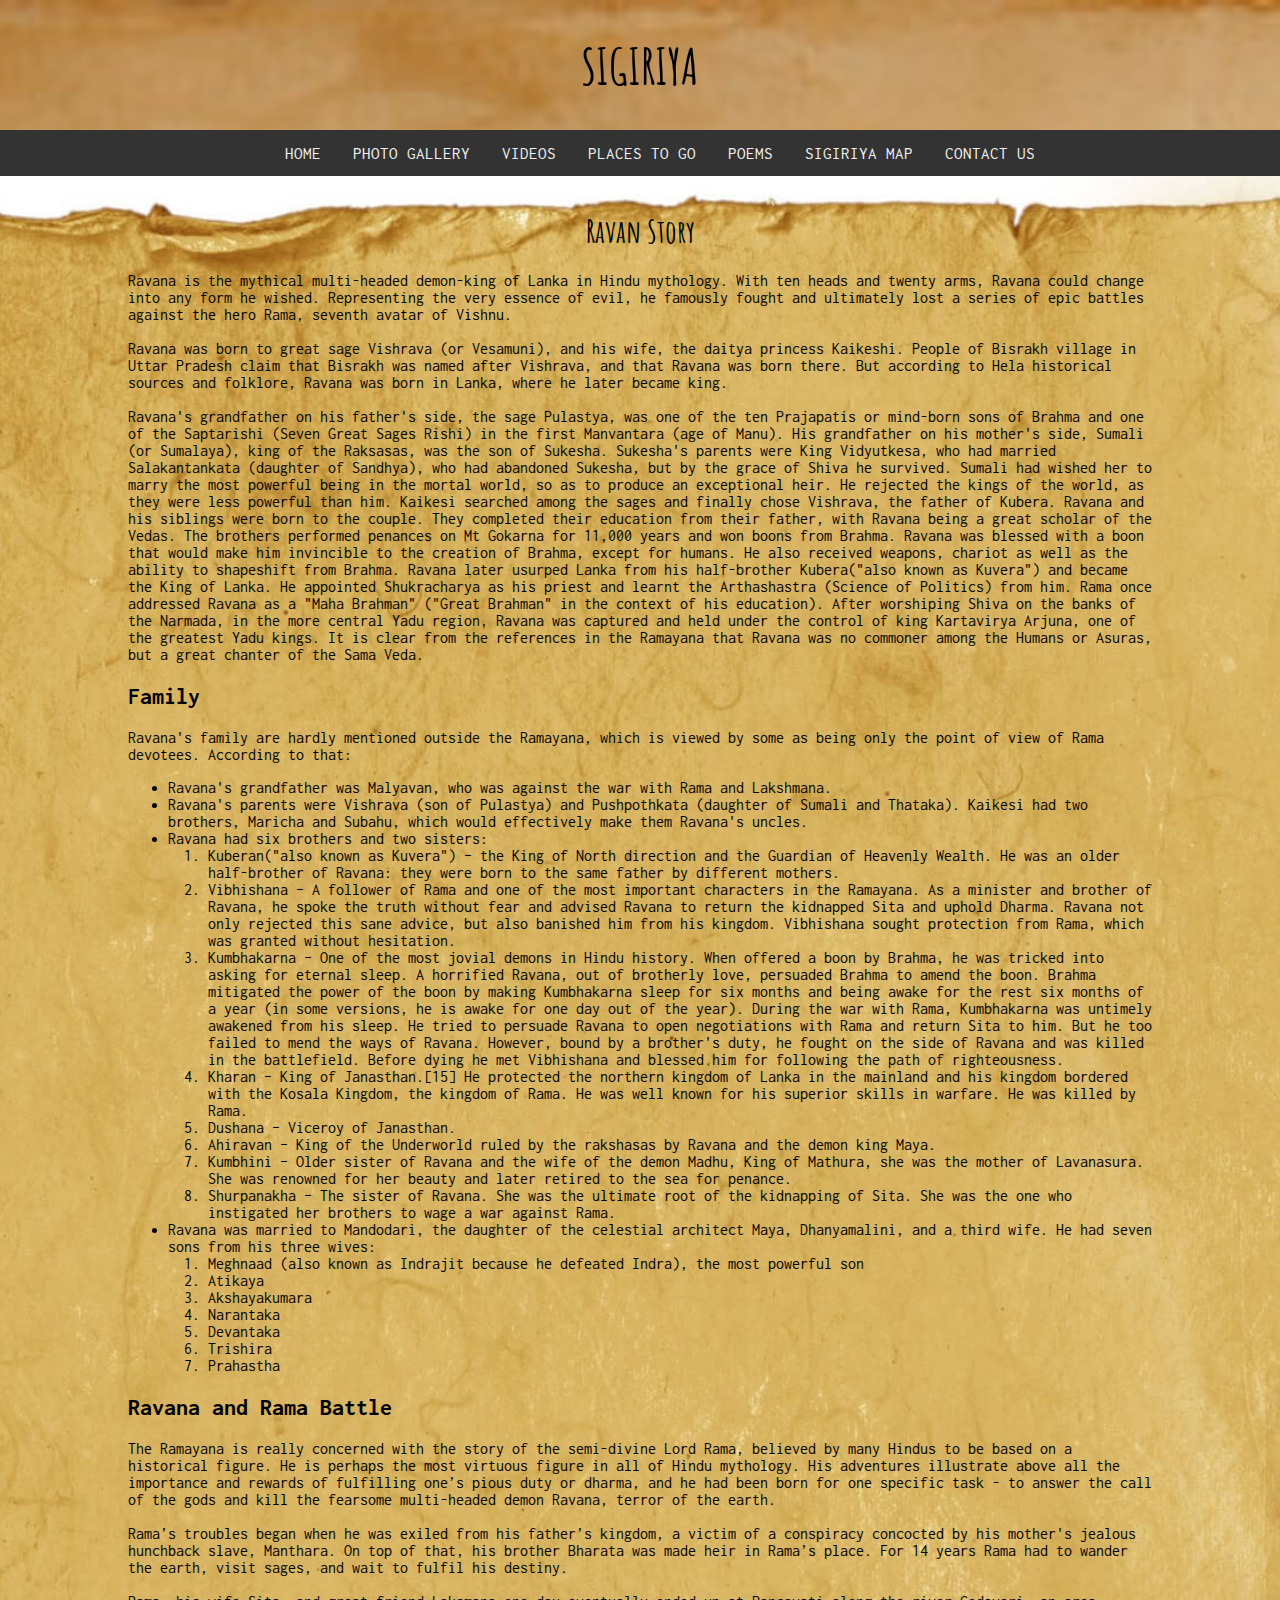
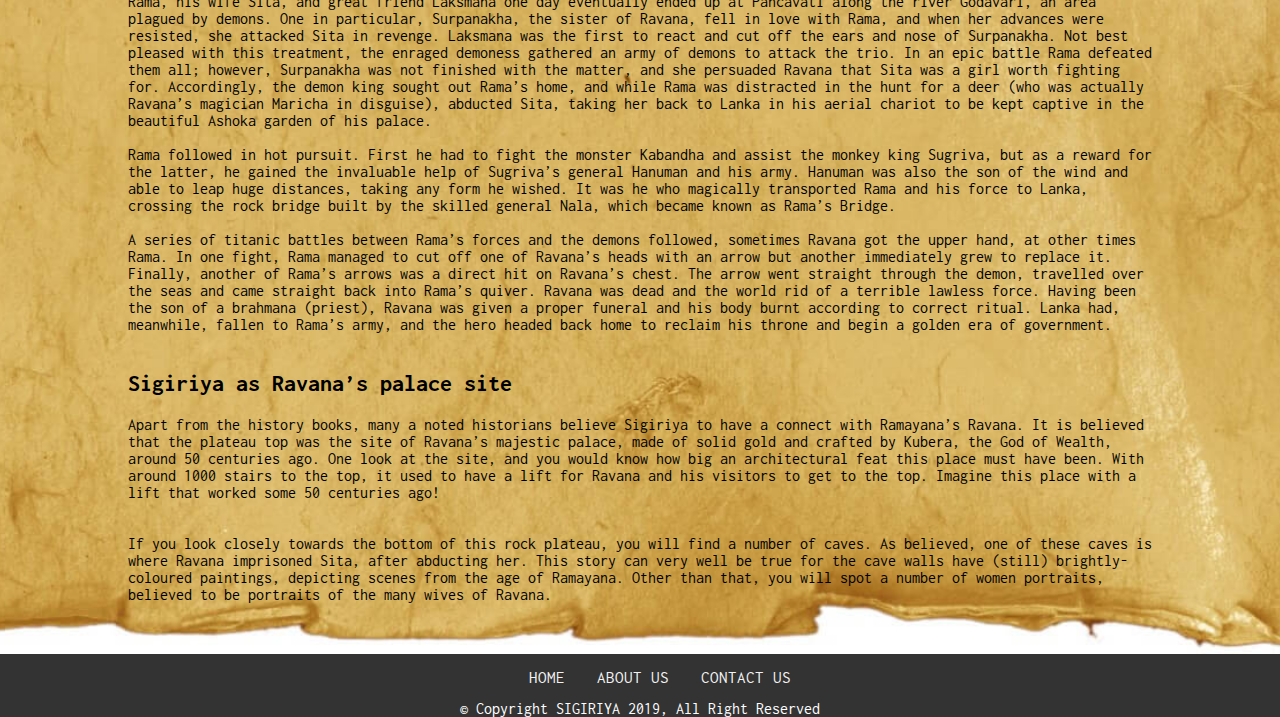
<file: ravan.html>
<!doctype html>
<html>

<head>
    <meta charset="utf-8">
    <title>SIGIRIYA</title>
    <meta name="viewport" content="width=device-width, initial-scale=1">
    <link rel="stylesheet" href="css/main.css">
    <link href="https://fonts.googleapis.com/css?family=Inconsolata" rel="stylesheet">
    <link href="https://fonts.googleapis.com/css?family=Amatic+SC|Shadows+Into+Light" rel="stylesheet">
</head>

<body>
    <div class="main">
        <header class="header">
            <h1 class="logo">SIGIRIYA</h1>
            <ul class="nav">
                <li><a href="index.html">Home</a></li>
                <li><a href="photo_gallery.html">Photo Gallery</a></li>
                <li><a href="videos.html">Videos</a></li>
                <li><a href="placestogo.html">Places to go</a></li>
                <li><a href="poems.html">Poems</a></li>
                <li><a href="sigiriyamap.html">sigiriya map</a></li>
                <li><a href="contactus.html">Contact Us</a></li>
            </ul>
        </header>
        <div class="ravanStory">
            <div class="backgroundTwo">

                <br><br>
                <h1 class="gallery_h1">Ravan Story</h1>

                <p class="ravan_p">Ravana is the mythical multi-headed demon-king of Lanka in Hindu mythology.
                    With ten heads and twenty arms, Ravana could
                    change into any form he wished. Representing the very
                    essence of evil, he famously fought and ultimately lost a series of epic
                    battles against the hero Rama, seventh avatar of Vishnu.</p><br>
                <p class="ravan_p">Ravana was born to great sage Vishrava (or Vesamuni), and his wife, the daitya princess Kaikeshi.
                    People
                    of Bisrakh village in Uttar Pradesh claim that Bisrakh was named after Vishrava, and that Ravana was
                    born there. But according to Hela historical sources and folklore, Ravana was born in Lanka, where
                    he
                    later became king.</p><br>
                    <p class="ravan_p">
                    Ravana's grandfather on his father's side, the sage Pulastya, was one of the ten Prajapatis or
                    mind-born sons of Brahma and one of the Saptarishi (Seven Great Sages Rishi) in the first Manvantara
                    (age of Manu). His grandfather on his mother's side, Sumali (or Sumalaya), king of the Raksasas, was
                    the
                    son of Sukesha. Sukesha's parents were King Vidyutkesa, who had married Salakantankata (daughter of
                    Sandhya), who had abandoned Sukesha, but by the grace of Shiva he survived. Sumali had wished her to
                    marry the most powerful being in the mortal world, so as to produce an exceptional heir. He rejected
                    the
                    kings of the world, as they were less powerful than him. Kaikesi searched among the sages and
                    finally
                    chose Vishrava, the father of Kubera. Ravana and his siblings were born to the couple. They
                    completed
                    their education from their father, with Ravana being a great scholar of the Vedas. The brothers
                    performed penances on Mt Gokarna for 11,000 years and won boons from Brahma. Ravana was blessed with
                    a
                    boon that would make him invincible to the creation of Brahma, except for humans. He also received
                    weapons, chariot as well as the ability to shapeshift from Brahma. Ravana later usurped Lanka from
                    his
                    half-brother Kubera("also known as Kuvera") and became the King of Lanka. He appointed Shukracharya as his priest and learnt
                    the
                    Arthashastra (Science of Politics) from him. Rama once addressed Ravana as a "Maha Brahman" ("Great
                    Brahman" in the context of his education).

                    After worshiping Shiva on the banks of the Narmada, in the more central Yadu region, Ravana was
                    captured
                    and held under the control of king Kartavirya Arjuna, one of the greatest Yadu kings. It is clear
                    from
                    the references in the Ramayana that Ravana was no commoner among the Humans or Asuras, but a great
                    chanter of the Sama Veda.</p>
                <h2 class="ravan_h2">Family</h2>
                <p class="ravan_p">
                    Ravana's family are hardly mentioned outside the Ramayana, which is viewed by some as being only the
                    point of view of Rama devotees. According to that:
                    <ul class="ravan_ul">
                        <li>Ravana's grandfather was Malyavan, who was against the war with Rama and Lakshmana.</li>
                        <li>Ravana's parents were Vishrava (son of Pulastya) and Pushpothkata (daughter of Sumali and
                            Thataka).
                            Kaikesi had two brothers, Maricha and Subahu, which would effectively make them Ravana's
                            uncles.</li>
                        <li>Ravana had six brothers and two sisters:</li>

                        <ol>
                            <li> Kuberan("also known as Kuvera") – the King of North direction and the Guardian of Heavenly Wealth. He was an
                                older
                                half-brother of Ravana: they were born to the same father by different mothers.</li>
                            <li> Vibhishana – A follower of Rama and one of the most important characters in the
                                Ramayana. As a
                                minister and brother of Ravana, he spoke the truth without fear and advised Ravana to
                                return the
                                kidnapped Sita and uphold Dharma. Ravana not only rejected this sane advice, but also
                                banished him
                                from his kingdom. Vibhishana sought protection from Rama, which was granted without
                                hesitation.</li>
                            <li> Kumbhakarna – One of the most jovial demons in Hindu history. When offered a boon by
                                Brahma, he was
                                tricked into asking for eternal sleep. A horrified Ravana, out of brotherly love,
                                persuaded Brahma
                                to amend the boon. Brahma mitigated the power of the boon by making Kumbhakarna sleep
                                for six months
                                and being awake for the rest six months of a year (in some versions, he is awake for one
                                day out of
                                the year). During the war with Rama, Kumbhakarna was untimely awakened from his sleep.
                                He tried to
                                persuade Ravana to open negotiations with Rama and return Sita to him. But he too failed
                                to mend the
                                ways of Ravana. However, bound by a brother's duty, he fought on the side of Ravana and
                                was killed
                                in the battlefield. Before dying he met Vibhishana and blessed him for following the
                                path of
                                righteousness.</li>
                            <li> Kharan – King of Janasthan.[15] He protected the northern kingdom of Lanka in the
                                mainland and his
                                kingdom bordered with the Kosala Kingdom, the kingdom of Rama. He was well known for his
                                superior
                                skills in warfare. He was killed by Rama.</li>
                            <li> Dushana – Viceroy of Janasthan.</li>
                            <li> Ahiravan – King of the Underworld ruled by the rakshasas by Ravana and the demon king
                                Maya.</li>
                            <li> Kumbhini – Older sister of Ravana and the wife of the demon Madhu, King of Mathura, she
                                was the
                                mother of Lavanasura. She was renowned for her beauty and later retired to the sea for
                                penance.</li>
                            <li> Shurpanakha – The sister of Ravana. She was the ultimate root of the kidnapping of
                                Sita. She was the
                                one who instigated her brothers to wage a war against Rama.</li>
                        </ol>
                        <li> Ravana was married to Mandodari, the daughter of the celestial architect Maya,
                            Dhanyamalini, and a
                            third wife. He had seven sons from his three wives:</li>

                        <ol>
                            <li> Meghnaad (also known as Indrajit because he defeated Indra), the most powerful son</li>
                            <li> Atikaya</li>
                            <li>Akshayakumara</li>
                            <li>Narantaka</li>
                            <li>Devantaka</li>
                            <li>Trishira</li>
                            <li>Prahastha</li>
                        </ol>
                    </ul>
                </p>
                <h2 class="ravan_h2">Ravana and Rama Battle</h2>
                <p class="ravan_p">The Ramayana is really concerned with the story of the semi-divine Lord Rama, believed by many Hindus
                    to be based on a historical figure. He is perhaps the most virtuous figure in all of Hindu
                    mythology. His adventures illustrate above all the importance and rewards of fulfilling one’s pious
                    duty or dharma, and he had been born for one specific task - to answer the call of the gods and kill
                    the fearsome multi-headed demon Ravana, terror of the earth. <br> <br>

                    Rama’s troubles began when he was exiled from his father’s kingdom, a victim of a conspiracy
                    concocted by his mother's jealous hunchback slave, Manthara. On top of that, his brother Bharata was
                    made heir in Rama’s place. For 14 years Rama had to wander the earth, visit sages, and wait to
                    fulfil his destiny. <br> <br>

                    Rama, his wife Sita, and great friend Laksmana one day eventually ended up at Pancavati along the
                    river Godavari, an area plagued by demons. One in particular, Surpanakha, the sister of Ravana, fell
                    in love with Rama, and when her advances were resisted, she attacked Sita in revenge. Laksmana was
                    the first to react and cut off the ears and nose of Surpanakha. Not best pleased with this
                    treatment, the enraged demoness gathered an army of demons to attack the trio. In an epic battle
                    Rama defeated them all; however, Surpanakha was not finished with the matter, and she persuaded
                    Ravana that Sita was a girl worth fighting for. Accordingly, the demon king sought out Rama’s home,
                    and while Rama was distracted in the hunt for a deer (who was actually Ravana’s magician Maricha in
                    disguise), abducted Sita, taking her back to Lanka in his aerial chariot to be kept captive in the
                    beautiful Ashoka garden of his palace. <br> <br>
                    Rama followed in hot pursuit. First he had to fight the monster Kabandha and assist the monkey king
                    Sugriva, but as a reward for the latter, he gained the invaluable help of Sugriva’s general Hanuman
                    and his army. Hanuman was also the son of the wind and able to leap huge distances, taking any form
                    he wished. It was he who magically transported Rama and his force to Lanka, crossing the rock bridge
                    built by the skilled general Nala, which became known as Rama’s Bridge. <br><br>

                    A series of titanic battles between Rama’s forces and the demons followed, sometimes Ravana got the
                    upper hand, at other times Rama. In one fight, Rama managed to cut off one of Ravana’s heads with an
                    arrow but another immediately grew to replace it. Finally, another of Rama’s arrows was a direct hit
                    on Ravana’s chest. The arrow went straight through the demon, travelled over the seas and came
                    straight back into Rama’s quiver. Ravana was dead and the world rid of a terrible lawless force.
                    Having been the son of a brahmana (priest), Ravana was given a proper funeral and his body burnt
                    according to correct ritual. Lanka had, meanwhile, fallen to Rama’s army, and the hero headed back
                    home to reclaim his throne and begin a golden era of government. <br><br>

                </p>
                <h2 class="ravan_h2">Sigiriya as Ravana’s palace site</h2>
                <p class="ravan_p">Apart from the history books, many a noted historians believe Sigiriya to have a connect with
                    Ramayana’s Ravana. It is believed that the plateau top was the site of Ravana’s majestic palace,
                    made of solid gold and crafted by Kubera, the God of Wealth, around 50 centuries ago. One look at
                    the site, and you would know how big an architectural feat this place must have been. With around
                    1000 stairs to the top, it used to have a lift for Ravana and his visitors to get to the top.
                    Imagine this place with a lift that worked some 50 centuries ago! </p> <br><br>
                <p class="ravan_p">If you look closely towards the bottom of this rock plateau, you will find a number of caves. As
                    believed, one of these caves is where Ravana imprisoned Sita, after abducting her. This story can
                    very well be true for the cave walls have (still) brightly-coloured paintings, depicting scenes from
                    the age of Ramayana. Other than that, you will spot a number of women portraits, believed to be
                    portraits of the many wives of Ravana.</p><br><br><br>
            </div>
        </div>
        <div class="third_content">
            <ul class="footer">
                <li><a href="index.html">Home</a></li>
                <li><a href="about.html">About Us</a></li>
                <li><a href="contactus.html">Contact Us</a></li>

            </ul>
            <p class="footer_copyright">&copy; Copyright SIGIRIYA 2019, All Right Reserved</p>
        </div>
</body>

</html>
</file>
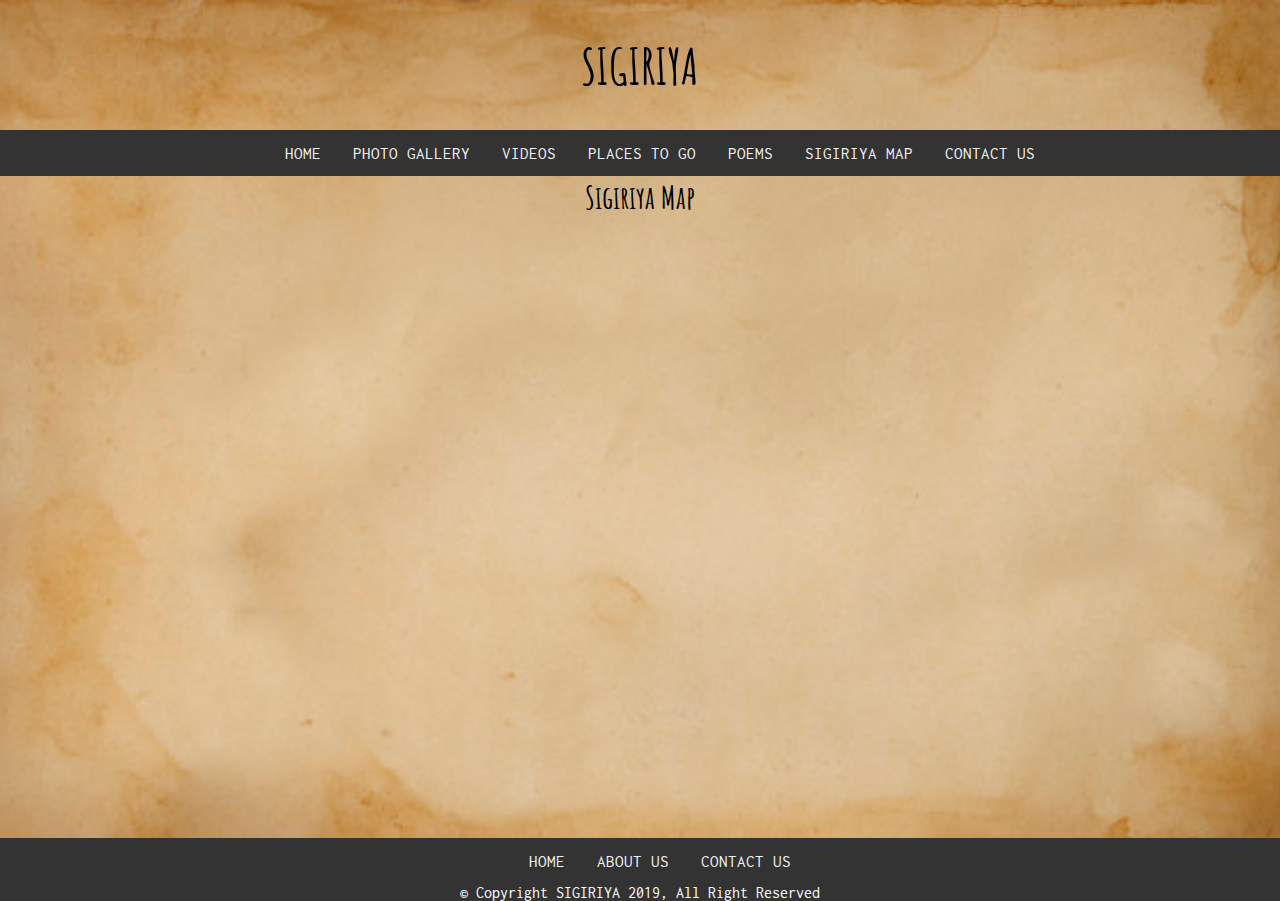
<file: sigiriyamap.html>
<!doctype html>
<html>

<head>
    <meta charset="utf-8">
    <title>SIGIRIYA</title>
    <meta name="viewport" content="width=device-width, initial-scale=1">
    <link rel="stylesheet" href="css/main.css">
    <link href="https://fonts.googleapis.com/css?family=Inconsolata" rel="stylesheet">
    <link href="https://fonts.googleapis.com/css?family=Amatic+SC|Shadows+Into+Light" rel="stylesheet">
</head>

<body>
    <div class="main">
        <header class="header">
            <h1 class="logo">SIGIRIYA</h1>
            <ul class="nav">
                <li><a href="index.html">Home</a></li>
                <li><a href="photo_gallery.html">Photo Gallery</a></li>
                <li><a href="videos.html">Videos</a></li>
                <li><a href="placestogo.html">Places to go</a></li>
                <li><a href="poems.html">Poems</a></li>
                <li><a href="sigiriyamap.html">sigiriya map</a></li>
                <li><a href="contactus.html">Contact Us</a></li>
            </ul>
        </header>
        <h1 class="gallery_h1">Sigiriya Map</h1>
        <div class="map">
            <iframe src="https://www.google.com/maps/embed?pb=!1m18!1m12!1m3!1d7902.848582621979!2d80.75672276311018!3d7.95502957750479!2m3!1f0!2f0!3f0!3m2!1i1024!2i768!4f13.1!3m3!1m2!1s0x3afca1239433dcb5%3A0x762e72bb619aef0c!2sSigiriya!5e0!3m2!1sen!2slk!4v1547136532794"
                width="800" height="600" frameborder="0" style="border:0" allowfullscreen></iframe>
        </div>

    </div>
    <div class="third_content">
            <ul class="footer">
              <li><a href="index.html">Home</a></li>
              <li><a href="about.html">About Us</a></li>
              <li><a href="contactus.html">Contact Us</a></li>
              
            </ul>
            <p class="footer_copyright">&copy; Copyright SIGIRIYA 2019, All Right Reserved</p>
          </div>
</body>

</html>
</file>
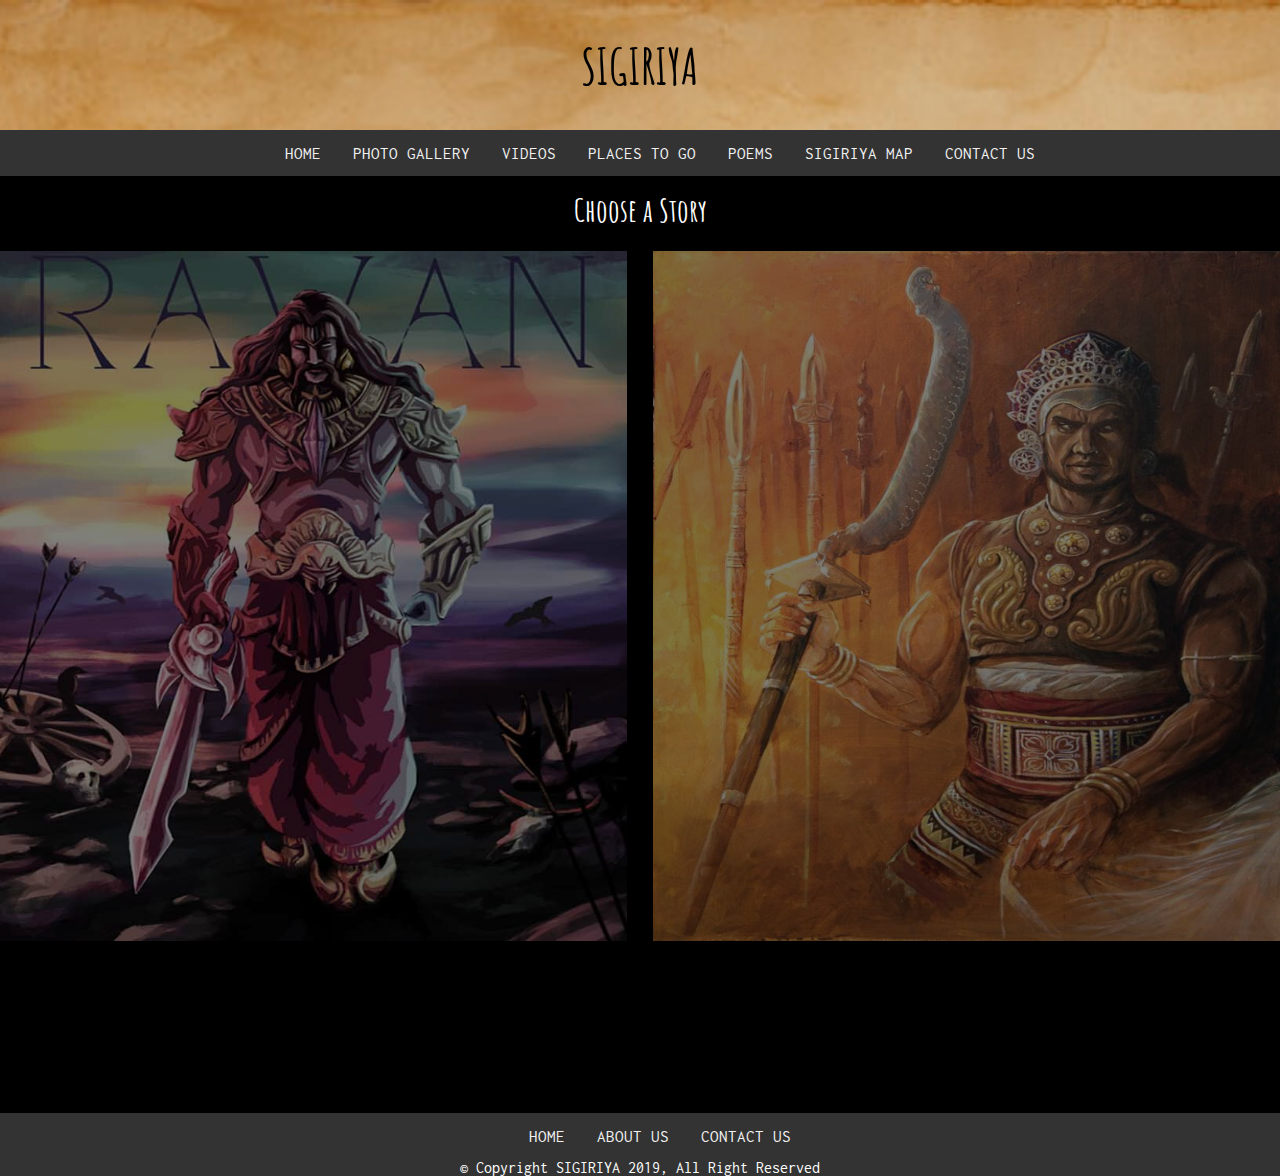
<file: story.html>
<!doctype html>
<html>

<head>
    <meta charset="utf-8">
    <title>SIGIRIYA</title>
    <meta name="viewport" content="width=device-width, initial-scale=1">
    <link rel="stylesheet" href="css/main.css">
    <link href="https://fonts.googleapis.com/css?family=Inconsolata" rel="stylesheet">
    <link href="https://fonts.googleapis.com/css?family=Amatic+SC|Shadows+Into+Light" rel="stylesheet">
</head>

<body>
    <div class="main">
        <header class="header">
            <h1 class="logo">SIGIRIYA</h1>
            <ul class="nav">
                <li><a href="index.html">Home</a></li>
                <li><a href="photo_gallery.html">Photo Gallery</a></li>
                <li><a href="videos.html">Videos</a></li>
                <li><a href="placestogo.html">Places to go</a></li>
                <li><a href="poems.html">Poems</a></li>
                <li><a href="sigiriyamap.html">sigiriya map</a></li>
                <li><a href="contactus.html">Contact Us</a></li>
            </ul>
        </header>
        <div class="story">
        <h1 class="gallery_h1">Choose a Story</h1>
        <div id="boxContainer">
            <div class="ravanImg">
            <a href="ravan.html">
            <img src="img/Ravan.jpg" alt="pindurangala" width="100%" height="80%">
        </a>
    </div>
    <div class="kashyapaImg">
            <a href="kashyapa.html">
            <img src="img/kashyapa.jpg" alt="five" width="100%" height="80%">
        </a>
    </div>
        </div>
    </div>
        
    </div>
    <div class="third_content">
            <ul class="footer">
              <li><a href="index.html">Home</a></li>
              <li><a href="about.html">About Us</a></li>
              <li><a href="contactus.html">Contact Us</a></li>
              
            </ul>
            <p class="footer_copyright">&copy; Copyright SIGIRIYA 2019, All Right Reserved</p>
          </div>
</body>

</html>
</file>
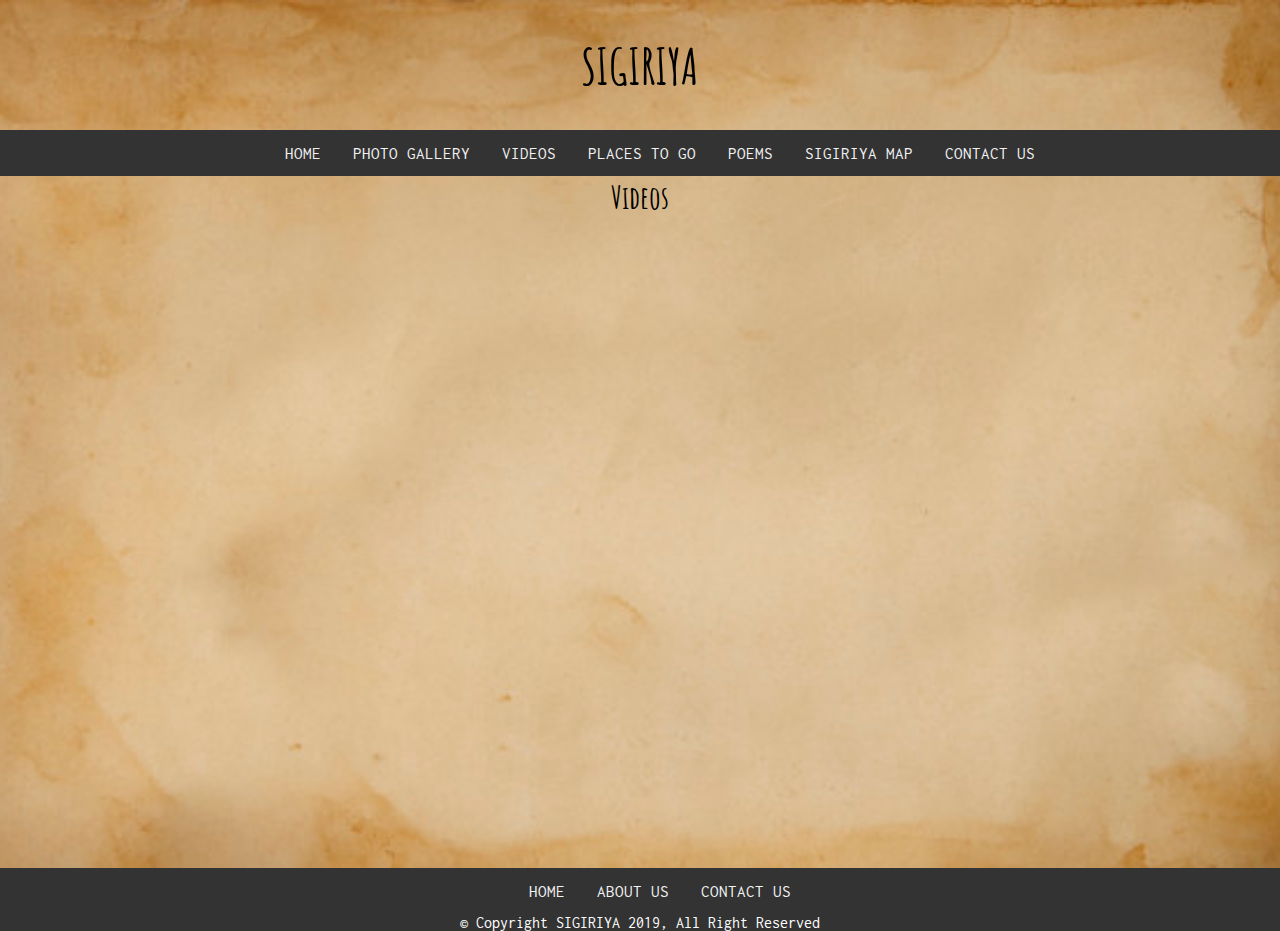
<file: videos.html>
<!doctype html>
<html>

<head>
    <meta charset="utf-8">
    <title>SIGIRIYA</title>
    <meta name="viewport" content="width=device-width, initial-scale=1">
    <link rel="stylesheet" href="css/main.css">
    <link href="https://fonts.googleapis.com/css?family=Inconsolata" rel="stylesheet">
    <link href="https://fonts.googleapis.com/css?family=Amatic+SC|Shadows+Into+Light" rel="stylesheet">
</head>

<body>
    <div class="main">
        <header class="header">
            <h1 class="logo">SIGIRIYA</h1>
            <ul class="nav">
                <li><a href="index.html">Home</a></li>
                <li><a href="photo_gallery.html">Photo Gallery</a></li>
                <li><a href="videos.html">Videos</a></li>
                <li><a href="placestogo.html">Places to go</a></li>
                <li><a href="poems.html">Poems</a></li>
                <li><a href="sigiriyamap.html">sigiriya map</a></li>
                <li><a href="contactus.html">Contact Us</a></li>
            </ul>
        </header>
        <h1 class="gallery_h1">Videos</h1>

        <div class="videos">
            <iframe width="560" height="315" src="https://www.youtube.com/embed/Ud90Ju4y3N8" frameborder="0" allow="accelerometer; autoplay; encrypted-media; gyroscope; picture-in-picture"
                allowfullscreen></iframe>

            <iframe width="560" height="315" src="https://www.youtube.com/embed/-pyNJ_spwPQ" frameborder="0" allow="accelerometer; autoplay; encrypted-media; gyroscope; picture-in-picture"
                allowfullscreen></iframe>

            <iframe width="560" height="315" src="https://www.youtube.com/embed/RqvGPbCVuK4" frameborder="0" allow="accelerometer; autoplay; encrypted-media; gyroscope; picture-in-picture"
                allowfullscreen></iframe>

            <iframe width="560" height="315" src="https://www.youtube.com/embed/BG7-CqyBKGA" frameborder="0" allow="accelerometer; autoplay; encrypted-media; gyroscope; picture-in-picture"
                allowfullscreen></iframe>

        </div>
    </div>

    <div class="third_content">
            <ul class="footer">
              <li><a href="index.html">Home</a></li>
              <li><a href="about.html">About Us</a></li>
              <li><a href="contactus.html">Contact Us</a></li>
              
            </ul>
            <p class="footer_copyright">&copy; Copyright SIGIRIYA 2019, All Right Reserved</p>
          </div>
</body>

</html>
</file>
<file: css/main.css>
* {
  box-sizing: border-box;
}

@media (min-width: 1024px) {
  .button_two {
    display: none;
  }
  .button_three {
    display: none;
  }
  .poems p{
    width: 80%;
    margin-left: 10%;
    font-size: 20px;
  }
}

@media (max-width: 1024px) {

  .header,
  .nav {
    width: 100%;
  }
  .photos img:hover {
    pointer-events: none;
  }

  .aboutking p {
    font-size: 20px;
  }

  .img_placestogo {
    max-width: 400px;
    max-height: 200px;

  }

  .ravan_ul {
    width: 100%;
  }

  .poems p{
    width: 80%;
    margin-left: 10%;
    font-size: 14px;
  }
  .poemsContent ol li{
    width: 125%;
    margin-right: 5%;
    margin-left: -15%;
    font-size: 16px;
  }

}

@media (max-width: 768px) {

  .header,
  .nav {
    width: 100%;
    border-top: none;
    flex-direction: column;

  }

  .aboutking {
    max-height: 500px;
  }

  .nav li {
    justify-content: center;
    margin: auto;
    padding-right: 0;
    padding-right: 45px;
  }

  .second_content .graffiti,
  .second_content .paintings {
    float: none;
    width: 100%;
  }

  .paragraph .more_painting_button {
    margin: 0 0 0 60px;
  }

  .footer {
    width: 100%;
    border-top: none;
    flex-direction: column;

  }

  .footer li {
    justify-content: center;
    margin: auto;
    padding-right: 0;
    padding-right: 45px;
  }

  .footer_copyright {
    margin: 0;
  }

  .gallery {
    width: 49.99999%;
    margin: 6px 0;
  }

  .img_placestogo {
    max-width: 280px;
    max-height: 200px;

  }

  .story p {
    max-width: 400px;
    display: block;
    margin-left: auto;
    margin-right: auto;
  }

  .ravan_ul {
    font-size: 14px;
    width: 100%;
  }

  .ravan_p {
    font-size: 14px;
  }

  .contact_us iframe {
    text-align: center;
    width: 400px;
    height: 800px;
  }
  .poems p{
    width: 80%;
    margin-left: 10%;
    font-size: 14px;
  }
  .poemsContent ol li{
    width: 125%;
    margin-right: 5%;
    margin-left: -15%;
    font-size: 14px;
  }

}

@media (max-width: 400px) {

  .button span {
    font-size: 15px;
  }

  .aboutking {
    max-height: 450px;
  }

  .videos a {
    width: 200px;
    display: flex;
    flex-wrap: wrap;
    justify-content: center;
  }

  .img_placestogo {
    max-width: 250px;
    max-height: 140px;

  }

  .story p {
    max-width: 300px;
    display: block;
    margin-left: auto;
    margin-right: auto;
  }

  .poems_title {
    text-align: justify;
    max-width: 300px;
    display: block;
    margin-left: 0%;
    margin-right: 0%;
  }
  .poems p{
    width: 80%;
    margin-left: 10%;
    font-size: 12px;
  }

  .poemsTen {
    font-size: 11px;
  }

  .ravan_ul {
    font-size: 13px;
    width: 100%;
  }

  .ravan_p {
    font-size: 13px;
  }

  .contact_us iframe {
    text-align: center;
    width: 300px;
    height: 800px;
  }
  .poemsContent ol li{
    width: 125%;
    margin-right: 5%;
    margin-left: -20%;
    font-size: 12px;
  }

}




/******************************
Additional Styling
*******************************/

body {
  margin: 0;
  font-family: 'Inconsolata', monospace;
  background: url(/img/backgroundMain.jpg) no-repeat center;
  background-size: cover;
}

.logo {
  font-family: 'Amatic SC', cursive;
  font-size: 50px;
  text-align: center;
}

.nav {
  display: flex;
  overflow: hidden;
  background-color: #333;
  list-style: none;
  margin: 0;
  justify-content: center;
}


.nav a {
  float: right;
  color: #f2f2f2;
  text-align: center;
  padding: 14px 16px;
  text-decoration: none;
  font-size: 17px;
  text-transform: uppercase;
  display: block;

}

.nav li a:hover {
  color: rgba(255, 255, 255, 0.7);
}

div .img {
  width: 100%;
  max-height: 650px;
  min-height: 300px
}

.readmore_button {

  background-color: #5c8067;
  font-size: 32px;
  text-decoration: none;
}

.readmore_button_two {
  padding: 10px;
  color: #FFF;
  background-color: gray;
  font-size: 15px;
  text-align: center;
  font-style: normal;
  margin: auto;
  text-decoration: none;
  justify-content: center;
  margin-left: 5px;
}

.more_painting_button:hover {
  transform: rotate(5deg);
  padding: 10px;
  color: #FFF;
  background-color: gray;
  font-size: 15px;
  text-align: center;
  font-style: normal;
  margin: auto;
  text-decoration: none;
  justify-content: center;
}

.aboutking {
  color: white;
  text-align: left;
  padding: 10% 0 10% 0;
  height: 650px;
  background: linear-gradient(to bottom, transparent, black), #434a52 url('../img/sigiriya.jpg') no-repeat center;
  background-size: cover;

}

.graffiti,
.paintings {
  padding-left: 3%;
  padding-right: 3%;
  width: 46.5%;
  text-align: justify;
}

.graffiti {
  float: left;
}

.paintings {
  float: right;
}

.graffiti img,
.paintings img {
  height: 400px;
  width: 100%;

}

.group:after {
  content: "";
  display: table;
  clear: both;
}

.footer {
  display: flex;
  overflow: hidden;
  background-color: #333;
  list-style: none;
  margin: 0;
  justify-content: center;
}

.footer a {
  float: right;
  color: #f2f2f2;
  text-align: center;
  padding: 14px 16px;
  text-decoration: none;
  font-size: 17px;
  text-transform: uppercase;
  display: block;
}

.footer a:hover {
  color: rgba(255, 255, 255, 0.7);
}

.footer_copyright {
  margin: 0;
  background-color: #333;
  text-align: center;
  color: white;
}

.gallery_h1 {
  text-align: center;
  margin-top: 0%;
  font-family: 'Amatic SC', cursive;

}

.photos {
  display: flex;
  flex-wrap: wrap;
  justify-content: center;


}

.photos img {
  height: 200px;
  width: 250px;
  padding: 4px;
  margin: 10px 0 0 25px;
}

.photos img:hover {
  transform: scale(1.9);
  transition: .9s ease-in-out;
}

.videos {
  display: flex;
  flex-wrap: wrap;
  justify-content: center;
}

.videos iframe {
  padding: 10px;
}

.places {
  width: 95%;
  margin: auto;
}


.img_placestogo {
  width: 800px;
  height: 500px;
  display: block;
  margin-left: auto;
  margin-right: auto;
}

.map {
  display: flex;
  flex-wrap: wrap;
  justify-content: center;
}

/* Form */
.contact_us {
  margin-top: 20px;
  text-align: center;
}

.story p {
  width: 1000px;
  display: block;
  margin-left: auto;
  margin-right: auto;
}

.poems_title {
  font-size: 20px;
  line-height: 38px;
  margin: 0 20% 0 20%;
  font-family: 'Montserrat', sans-serif;
  font-weight: bold;
}

.poemsContent {
  text-align: left;
  padding: 10% 15% 10% 15%;
  text-align: justify;
  font-size: 20px;
}

.poems {
  background-color: #C1712E;
  background-position: center;
  background-repeat: no-repeat;
  background-size: cover;
}

.poems h1 {
  margin-top: 0%;
}

.aboutWe {
  text-align: center;
}

.weimg {
  display: block;
  margin-left: auto;
  margin-right: auto;
  width: 50%;
}

.ravanImg {
  opacity: 0.5;
  width: 49%;
}

.ravanImg:hover {
  color: yellow;
  opacity: 1;
}

.kashyapaImg {
  width: 49%;
  opacity: 0.5;
}

.kashyapaImg:hover {
  opacity: 1;
}

#boxContainer {
  display: flex;
  justify-content: space-between;

}

.story {
  background-color: black;

}

.story h1 {
  margin-top: 0%;
  color: white;
  padding-top: 1%;
}

.backgroundTwo {
  margin-top: 0%;
  background: url(../img/background2.jpg);
  background-position: center;
  background-repeat: no-repeat;
  background-size: cover;

}

.kashyapaStory {
  margin: 0 10% 0 10%;
}

.ravanStory p {
  margin: 0 10% 0 10%;

}

.button_one {
  display: inline-block;
  margin-top: 300px;
  margin-left: 70px;
  font-size: 20px;
  color: #000000;
  transition: all 0.5s;
  cursor: pointer;

}

.button_one span {
  display: inline-block;
  padding: 10px 20px;
  background-color:green;
  line-height: 1;
  cursor: pointer;
  position: relative;
  transition: 0.5s;

}
.button_one span:after {
  content: '\00bb';
  position: absolute;
  opacity: 0;
  top: 0;
  margin-top: 8px;
  margin-right: 10px;
  right: -20px;
  transition: 0.5s;
}

.button_one:hover span {
  padding-right: 40px;

}
.button_one:hover span:after {
  opacity: 1;
  right: 0;
}

.button_two {
  font-size: 20px;
  color: #000000;
}

.button_two span {
  display: inline-block;
  padding: 10px 20px;
  background-color: green;
  font-family: 'Pacifico', Arial, sans-serif;
  line-height: 1;
  margin-left: 20px;
}

.button_two:hover span {
  background-color: #ec6a9c;
}

.button_three {
  font-size: 20px;
  color: #000000;
}

.button_three span {
  display: inline-block;
  padding: 10px 20px;
  background-color: green;
  font-family: 'Pacifico', Arial, sans-serif;
  line-height: 1;
}

.button_three:hover span {
  background-color: #ec6a9c;
}

.ravan_ul {
  width: 80%;
  display: block;
  margin-left: auto;
  margin-right: auto;

}

.ravan_h2 {
  margin-left: 10%;
  margin-right: auto;
}

.picsHover:hover {
  -webkit-transform: scale(1);
  transform: scale(1);
  -webkit-transition: .3s ease-in-out;
  transition: .3s ease-in-out;
}

.picsHover:hover {
  -webkit-transform: scale(1.1);
  transform: scale(1.025);
}
</file>
